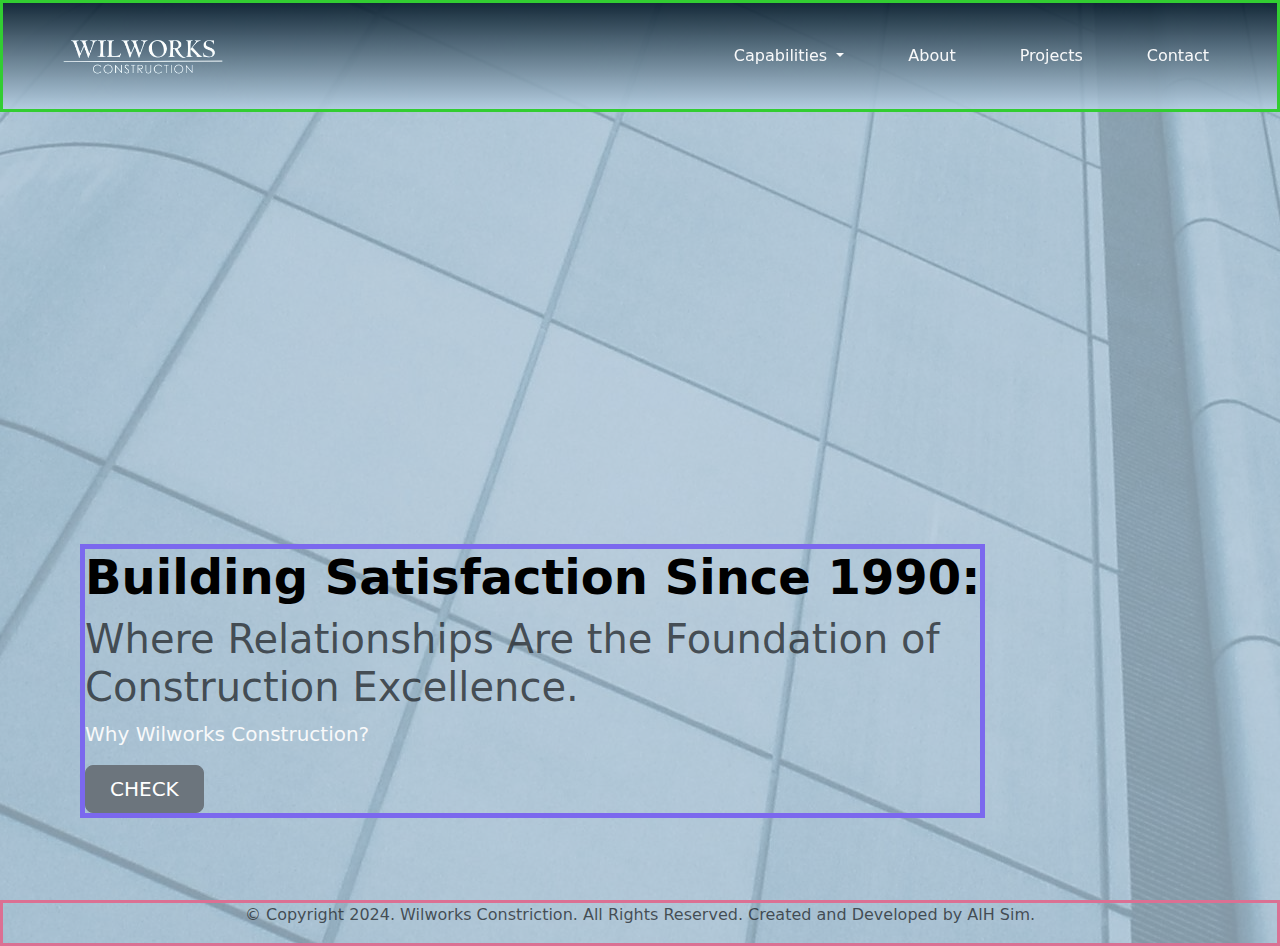
<file: index.html>
<!DOCTYPE html>
<html lang="en">
<head>
    <meta charset="UTF-8">
    <meta name="viewport" content="width=device-width, initial-scale=1.0">
    <title>Wilworks Construction</title>
    <link rel="stylesheet" href="style.css">
    <link href="https://cdn.jsdelivr.net/npm/bootstrap@5.3.3/dist/css/bootstrap.min.css" 
          rel="stylesheet" 
          integrity="sha384-QWTKZyjpPEjISv5WaRU9OFeRpok6YctnYmDr5pNlyT2bRjXh0JMhjY6hW+ALEwIH" 
          crossorigin="anonymous">
    <script src="https://ajax.googleapis.com/ajax/libs/jquery/3.5.1/jquery.min.js"></script>
    <script src="https://cdnjs.cloudflare.com/ajax/libs/popper.js/1.16.0/umd/popper.min.js"></script>
    <script src="https://cdn.jsdelivr.net/npm/bootstrap@5.3.3/dist/js/bootstrap.bundle.min.js" integrity="sha384-YvpcrYf0tY3lHB60NNkmXc5s9fDVZLESaAA55NDzOxhy9GkcIdslK1eN7N6jIeHz" crossorigin="anonymous"></script>

</head>
<body>
    <div class="main">
        <section class="section_heading fixed-top">
            <nav class="navbar navbar-expand-lg">
              <div class="container-fluid">
                <a class="navbar-brand" href="index.html"><img class="logo mx-lg-5" src="./IMG/white_nobg_logo.png" alt="Wilworks Logo"></a>
                <button class="navbar-toggler" type="button" data-bs-toggle="collapse" data-bs-target="#navbarNavDropdown" aria-controls="navbarNavDropdown" aria-expanded="false" aria-label="Toggle navigation" id="navbarTogglerButton">
                  <span class="navbar-toggler-icon"></span>
                </button>
                <button type="button" class="btn-close">
                    <span class="btnn" aria-label="Close" aria-hidden="true"></span>
                </button>
                <div class="conn collapse navbar-collapse justify-content-end" id="navbarNavDropdown">
                  <ul class="navbar-nav column mx-lg-5">
                    <li class="nav-item dropdown mx-lg-5">
                      <a class="nav-link dropdown-toggle text-light" href="capabilities.html" role="button" data-bs-toggle="dropdown" aria-expanded="false">
                        Capabilities
                      </a>
                      <ul class="dropdown-menu">
                        <li><a class="dropdown-item" href="CAPABILITIES/pre_construction.html">Pre-construction</a></li>
                        <li><a class="dropdown-item" href="CAPABILITIES/self_performance_capability.html">Self-performance Capability</a></li>
                        <li><a class="dropdown-item" href="CAPABILITIES/construction_management.html">Construction Management</a></li>
                        <li><a class="dropdown-item" href="CAPABILITIES/general_contracting.html">General Contracting</a></li>
                      </ul>
                    </li>
                    <li class="nav-item">
                      <a class="nav-link text-light" href="about.html">About</a>
                    </li>
                    <li class="nav-item mx-lg-5">
                      <a class="nav-link text-light" aria-current="page" href="projects.html">Projects</a>
                    </li>
                    <li class="nav-item">
                      <a class="nav-link text-light" href="contact.html">Contact</a>
                    </li>
                  </ul>                      
                </div>
              </div>
            </nav>
        </section>

        <section class="section_home position-absolute">
                <div class="info col-lg-12">
                    <main class="info_content">
                      <h1 class="text-body-emphasis display-5 fw-bold">Building Satisfaction Since 1990:</h1>
                      <h5 class="text-body-secondary display-6">Where Relationships Are the Foundation of <br> Construction Excellence.</h5>
                      <p class="fs-5 col-12 text-light lead">Why Wilworks Construction?</p>
                  
                      <div class="">
                        <a href="about.html" class="btn btn-secondary btn-lg px-4 home_button lead">CHECK</a>
                      </div>
                    </main>
                </div>
        </section>
    </div>

    <section class="section_footer">
        <footer class="footer">
            <p class="footer_p text-body-secondary text-center">&copy; Copyright 2024. Wilworks Constriction. All Rights Reserved. Created and Developed by AlH Sim.</p>
        </footer>
    </section>

    <script src="script.js"></script>
</body>
</html>

<!-- Built and Designed by AlH Sim -->
</file>
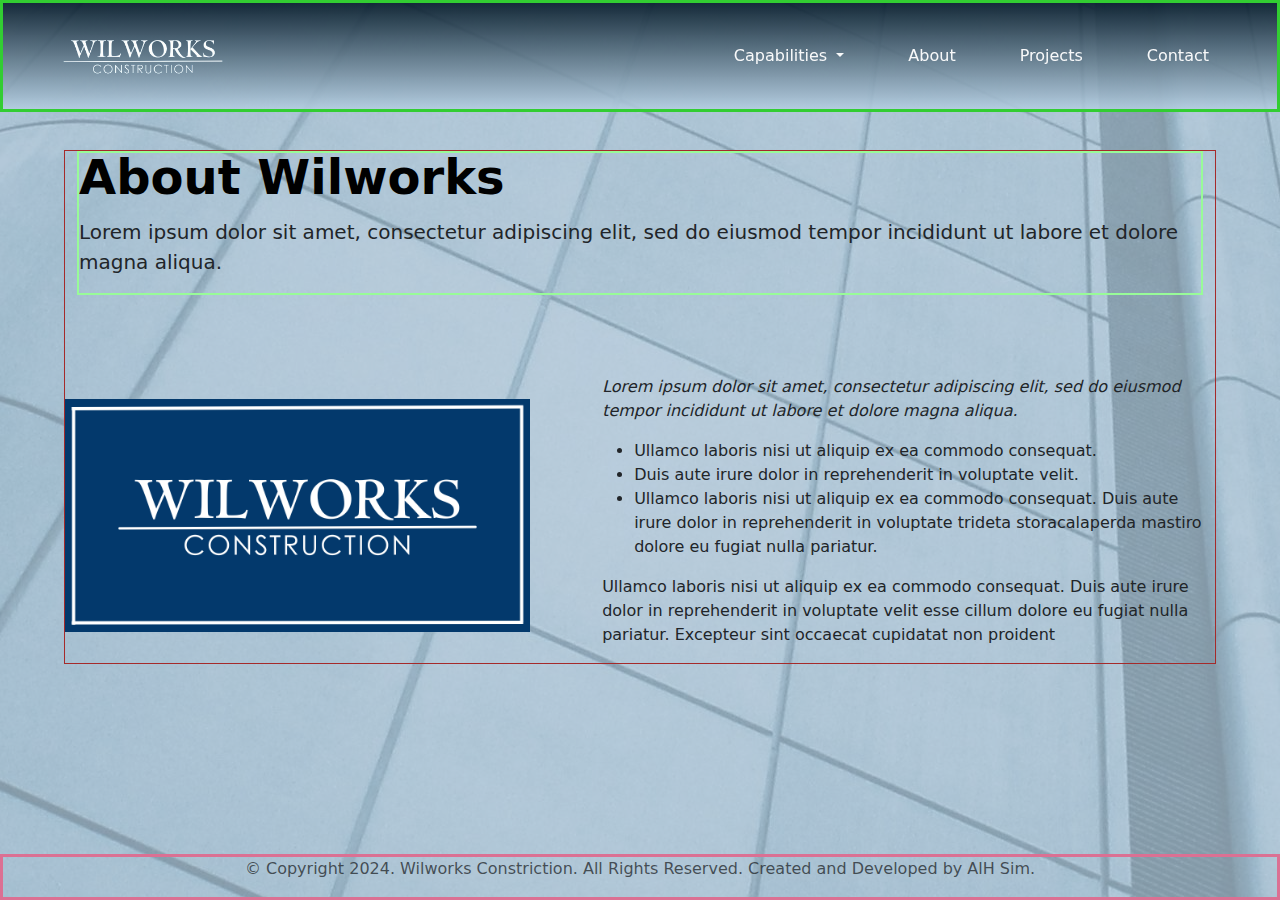
<file: about.html>
<!DOCTYPE html>
<html lang="en">
<head>
    <meta charset="UTF-8">
    <meta name="viewport" content="width=device-width, initial-scale=1.0">
    <title>Wilworks Construction</title>
    <link rel="stylesheet" href="style.css">
    <link href="https://cdn.jsdelivr.net/npm/bootstrap@5.3.3/dist/css/bootstrap.min.css" 
          rel="stylesheet" 
          integrity="sha384-QWTKZyjpPEjISv5WaRU9OFeRpok6YctnYmDr5pNlyT2bRjXh0JMhjY6hW+ALEwIH" 
          crossorigin="anonymous">
    <script src="https://ajax.googleapis.com/ajax/libs/jquery/3.5.1/jquery.min.js"></script>
    <script src="https://cdnjs.cloudflare.com/ajax/libs/popper.js/1.16.0/umd/popper.min.js"></script>
    <script src="https://cdn.jsdelivr.net/npm/bootstrap@5.3.3/dist/js/bootstrap.bundle.min.js" integrity="sha384-YvpcrYf0tY3lHB60NNkmXc5s9fDVZLESaAA55NDzOxhy9GkcIdslK1eN7N6jIeHz" crossorigin="anonymous"></script>

</head>
<body>
    <div class="main home">
      <section class="section_heading fixed-top">
          <nav class="navbar navbar-expand-lg">
            <div class="container-fluid">
              <a class="navbar-brand" href="index.html"><img class="logo mx-lg-5" src="./IMG/white_nobg_logo.png" alt="Wilworks Logo"></a>
              <button class="navbar-toggler" type="button" data-bs-toggle="collapse" data-bs-target="#navbarNavDropdown" aria-controls="navbarNavDropdown" aria-expanded="false" aria-label="Toggle navigation" id="navbarTogglerButton">
                <span class="navbar-toggler-icon"></span>
              </button>
              <button type="button" class="btn-close">
                  <span class="btnn" aria-label="Close" aria-hidden="true"></span>
              </button>
              <div class="conn collapse navbar-collapse justify-content-end" id="navbarNavDropdown">
                <ul class="navbar-nav column mx-lg-5">
                  <li class="nav-item dropdown mx-lg-5">
                    <a class="nav-link dropdown-toggle text-light" href="capabilities.html" role="button" data-bs-toggle="dropdown" aria-expanded="false">
                      Capabilities
                    </a>
                    <ul class="dropdown-menu">
                      <li><a class="dropdown-item" href="CAPABILITIES/pre_construction.html">Pre-construction</a></li>
                      <li><a class="dropdown-item" href="CAPABILITIES/self_performance_capability.html">Self-performance Capability</a></li>
                      <li><a class="dropdown-item" href="CAPABILITIES/construction_management.html">Construction Management</a></li>
                      <li><a class="dropdown-item" href="CAPABILITIES/general_contracting.html">General Contracting</a></li>
                    </ul>
                  </li>
                  <li class="nav-item">
                    <a class="nav-link text-light" href="about.html">About</a>
                  </li>
                  <li class="nav-item mx-lg-5">
                    <a class="nav-link text-light" aria-current="page" href="projects.html">Projects</a>
                  </li>
                  <li class="nav-item">
                    <a class="nav-link text-light" href="contact.html">Contact</a>
                  </li>
                </ul>                      
              </div>
            </div>
          </nav>
      </section>

        <section class="section _about">
            <div class="container-fluid">
                <div class="item item_title ">
                    <h1 class="display-5 fw-bold text-body-emphasis lh-1 mb-3">About Wilworks</h1>
                    <p class="lead">Lorem ipsum dolor sit amet, consectetur adipiscing elit, sed do eiusmod tempor incididunt ut labore et dolore magna aliqua.</p>
                </div>
            </div>

            <div class="row gy-4">
              <div class="col-lg-5 position-relative about-img aos-init aos-animate" data-aos="fade-up" data-aos-delay="150">
                <div class="position-relative mt-4">
                    <img src="IMG/logo.png" class="img-fluid" alt="">
                    <a href="https://www.youtube.com/watch?v=LXb3EKWsInQ" class="glightbox play-btn"></a>
                </div>
              </div>
              <div class="col-lg-7 d-flex align-items-end aos-init aos-animate" data-aos="fade-up" data-aos-delay="300">
                <div class="content ps-0 ps-lg-5">
                  <p class="fst-italic">
                    Lorem ipsum dolor sit amet, consectetur adipiscing elit, sed do eiusmod tempor incididunt ut labore et dolore
                    magna aliqua.
                  </p>
                  <ul>
                    <li><i class="bi bi-check2-all"></i> Ullamco laboris nisi ut aliquip ex ea commodo consequat.</li>
                    <li><i class="bi bi-check2-all"></i> Duis aute irure dolor in reprehenderit in voluptate velit.</li>
                    <li><i class="bi bi-check2-all"></i> Ullamco laboris nisi ut aliquip ex ea commodo consequat. Duis aute irure dolor in reprehenderit in voluptate trideta storacalaperda mastiro dolore eu fugiat nulla pariatur.</li>
                  </ul>
                  <p>
                    Ullamco laboris nisi ut aliquip ex ea commodo consequat. Duis aute irure dolor in reprehenderit in voluptate
                    velit esse cillum dolore eu fugiat nulla pariatur. Excepteur sint occaecat cupidatat non proident
                  </p>
    
                  <!-- <div class="position-relative mt-4">
                    <img src="IMG/logo.png" class="img-fluid" alt="">
                    <a href="https://www.youtube.com/watch?v=LXb3EKWsInQ" class="glightbox play-btn"></a>
                  </div> -->
                </div>
              </div>
            </div>
        </section>

            
    </div>

    <section class="section_footer">
        <footer class="footer">
            <p class="footer_p text-body-secondary text-center">&copy; Copyright 2024. Wilworks Constriction. All Rights Reserved. Created and Developed by AlH Sim.</p>
        </footer>
    </section>
    <script src="script.js"></script>
</body>
</html>

<!-- Built and Designed by AlH Sim -->
</file>
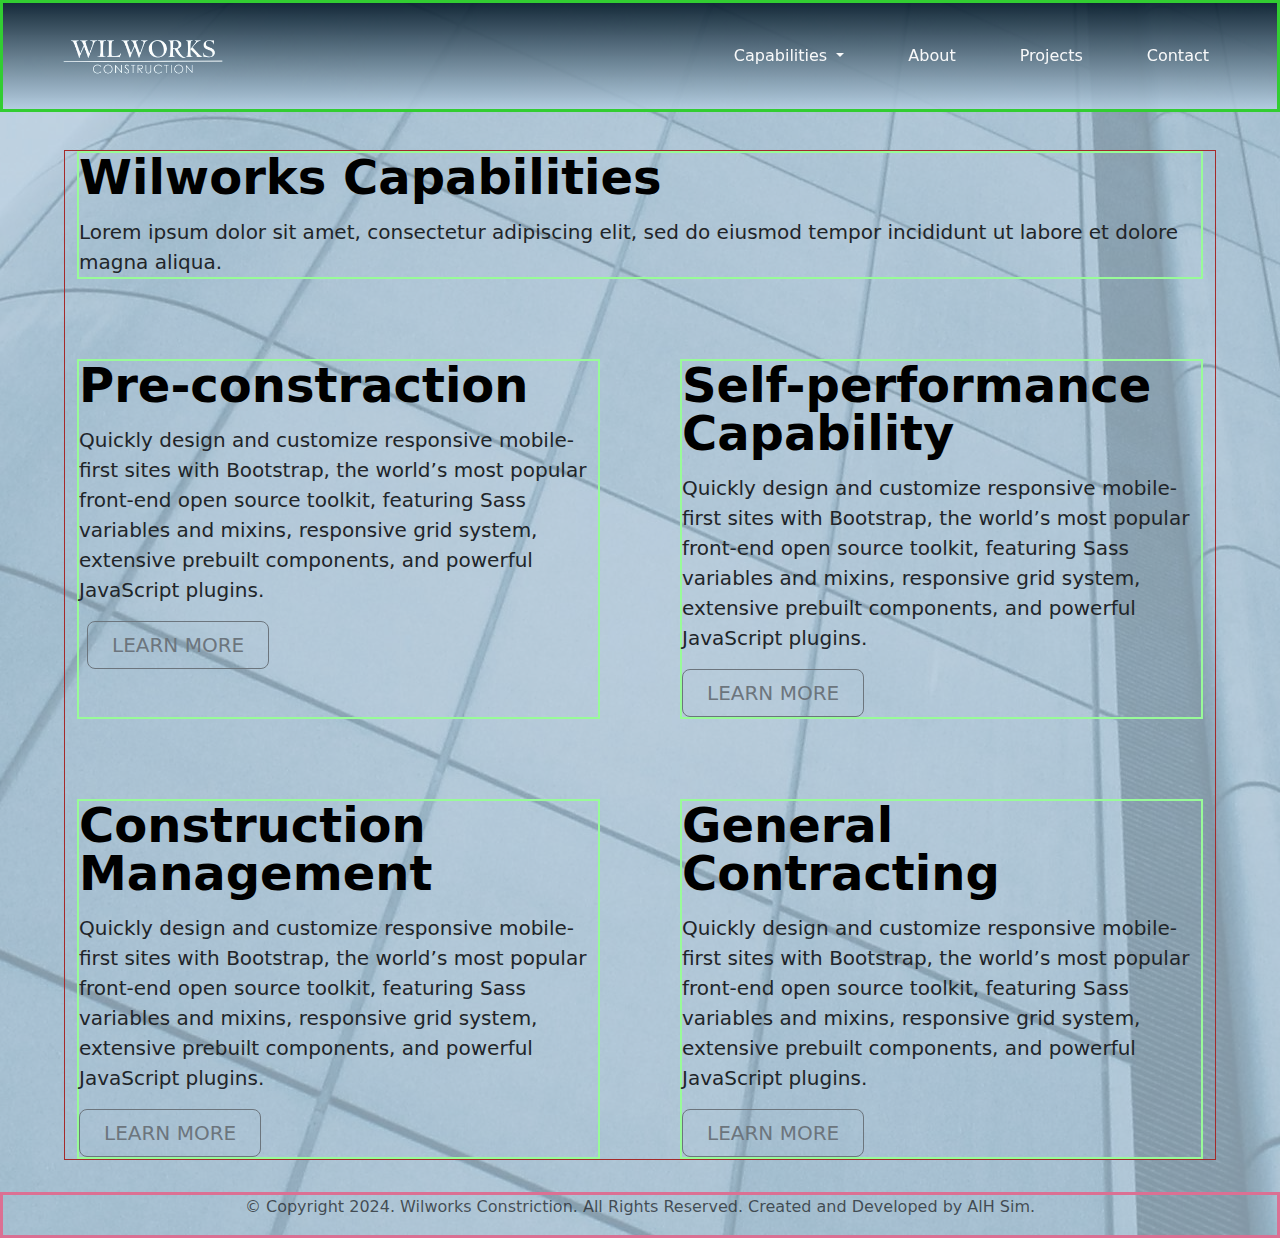
<file: capabilities.html>
<!DOCTYPE html>
<html lang="en">
<head>
    <meta charset="UTF-8">
    <meta name="viewport" content="width=device-width, initial-scale=1.0">
    <title>Wilworks Construction</title>
    <link rel="stylesheet" href="style.css">
    <link href="https://cdn.jsdelivr.net/npm/bootstrap@5.3.3/dist/css/bootstrap.min.css" 
          rel="stylesheet" 
          integrity="sha384-QWTKZyjpPEjISv5WaRU9OFeRpok6YctnYmDr5pNlyT2bRjXh0JMhjY6hW+ALEwIH" 
          crossorigin="anonymous">
    <script src="https://ajax.googleapis.com/ajax/libs/jquery/3.5.1/jquery.min.js"></script>
    <script src="https://cdnjs.cloudflare.com/ajax/libs/popper.js/1.16.0/umd/popper.min.js"></script>
    <script src="https://cdn.jsdelivr.net/npm/bootstrap@5.3.3/dist/js/bootstrap.bundle.min.js" integrity="sha384-YvpcrYf0tY3lHB60NNkmXc5s9fDVZLESaAA55NDzOxhy9GkcIdslK1eN7N6jIeHz" crossorigin="anonymous"></script>

</head>
<body>
    <div class="main home">
      <section class="section_heading fixed-top">
          <nav class="navbar navbar-expand-lg">
            <div class="container-fluid">
              <a class="navbar-brand" href="index.html"><img class="logo mx-lg-5" src="./IMG/white_nobg_logo.png" alt="Wilworks Logo"></a>
              <button class="navbar-toggler" type="button" data-bs-toggle="collapse" data-bs-target="#navbarNavDropdown" aria-controls="navbarNavDropdown" aria-expanded="false" aria-label="Toggle navigation" id="navbarTogglerButton">
                <span class="navbar-toggler-icon"></span>
              </button>
              <button type="button" class="btn-close">
                  <span class="btnn" aria-label="Close" aria-hidden="true"></span>
              </button>
              <div class="conn collapse navbar-collapse justify-content-end" id="navbarNavDropdown">
                <ul class="navbar-nav column mx-lg-5">
                  <li class="nav-item dropdown mx-lg-5">
                    <a class="nav-link dropdown-toggle text-light" href="capabilities.html" role="button" data-bs-toggle="dropdown" aria-expanded="false">
                      Capabilities
                    </a>
                    <ul class="dropdown-menu">
                      <li><a class="dropdown-item" href="CAPABILITIES/pre_construction.html">Pre-construction</a></li>
                      <li><a class="dropdown-item" href="CAPABILITIES/self_performance_capability.html">Self-performance Capability</a></li>
                      <li><a class="dropdown-item" href="CAPABILITIES/construction_management.html">Construction Management</a></li>
                      <li><a class="dropdown-item" href="CAPABILITIES/general_contracting.html">General Contracting</a></li>
                    </ul>
                  </li>
                  <li class="nav-item">
                    <a class="nav-link text-light" href="about.html">About</a>
                  </li>
                  <li class="nav-item mx-lg-5">
                    <a class="nav-link text-light" aria-current="page" href="projects.html">Projects</a>
                  </li>
                  <li class="nav-item">
                    <a class="nav-link text-light" href="contact.html">Contact</a>
                  </li>
                </ul>                      
              </div>
            </div>
          </nav>
      </section>

        <section class="section _capabilities">
          <div class="container-fluid">
            <div class="item item_title ">
                <h1 class="display-5 fw-bold text-body-emphasis lh-1 mb-3">Wilworks Capabilities</h1>
                <p class="lead title_description">Lorem ipsum dolor sit amet, consectetur adipiscing elit, sed do eiusmod tempor incididunt ut labore et dolore magna aliqua.</p>
            </div>
            <div class="grid_container">
                <div class="item capabilities first_capabilities">
                    <h1 class="display-5 fw-bold text-body-emphasis lh-1 mb-3">Pre-constraction</h1>
                    <p class="lead">Quickly design and customize responsive mobile-first sites with Bootstrap, the world’s most popular front-end open source toolkit, featuring Sass variables and mixins, responsive grid system, extensive prebuilt components, and powerful JavaScript plugins.</p>
                    <div class="d-grid gap-2 d-md-flex justify-content-md-start">
                      <a href="./"></a>
                      <button type="button" class="btn btn-outline-secondary btn-lg px-4" onclick="redirectToPage('CAPABILITIES/pre_construction.html')">LEARN MORE</button>
                    </div>
                </div>
                <div class="item capabilities">
                    <h1 class="display-5 fw-bold text-body-emphasis lh-1 mb-3">Self-performance Capability</h1>
                    <p class="lead">Quickly design and customize responsive mobile-first sites with Bootstrap, the world’s most popular front-end open source toolkit, featuring Sass variables and mixins, responsive grid system, extensive prebuilt components, and powerful JavaScript plugins.</p>
                    <div class="d-grid gap-2 d-md-flex justify-content-md-start">
                      <button type="button" class="btn btn-outline-secondary btn-lg px-4" onclick="redirectToPage('CAPABILITIES/self_performance_capability.html')">LEARN MORE</button>
                    </div>
                </div>
                <div class="item capabilities">
                    <h1 class="display-5 fw-bold text-body-emphasis lh-1 mb-3">Construction Management</h1>
                    <p class="lead">Quickly design and customize responsive mobile-first sites with Bootstrap, the world’s most popular front-end open source toolkit, featuring Sass variables and mixins, responsive grid system, extensive prebuilt components, and powerful JavaScript plugins.</p>
                    <div class="d-grid gap-2 d-md-flex justify-content-md-start">
                      <button type="button" class="btn btn-outline-secondary btn-lg px-4" onclick="redirectToPage('CAPABILITIES/construction_management.html')">LEARN MORE</button>
                    </div>
                </div>
                <div class="item capabilities">
                    <h1 class="display-5 fw-bold text-body-emphasis lh-1 mb-3">General Contracting</h1>
                    <p class="lead">Quickly design and customize responsive mobile-first sites with Bootstrap, the world’s most popular front-end open source toolkit, featuring Sass variables and mixins, responsive grid system, extensive prebuilt components, and powerful JavaScript plugins.</p>
                    <div class="d-grid gap-2 d-md-flex justify-content-md-start">
                      <button type="button" class="btn btn-outline-secondary btn-lg px-4" onclick="redirectToPage('CAPABILITIES/general_contracting.html')">LEARN MORE</button>
                    </div>
                </div>
            </div>   
          </div>
        </section>
    </div>

    <section class="section_footer">
        <footer class="footer">
            <p class="footer_p text-body-secondary text-center">&copy; Copyright 2024. Wilworks Constriction. All Rights Reserved. Created and Developed by AlH Sim.</p>
        </footer>
    </section>
    <script src="script.js"></script>
</body>
</html>

<!-- Built and Designed by AlH Sim -->
</file>
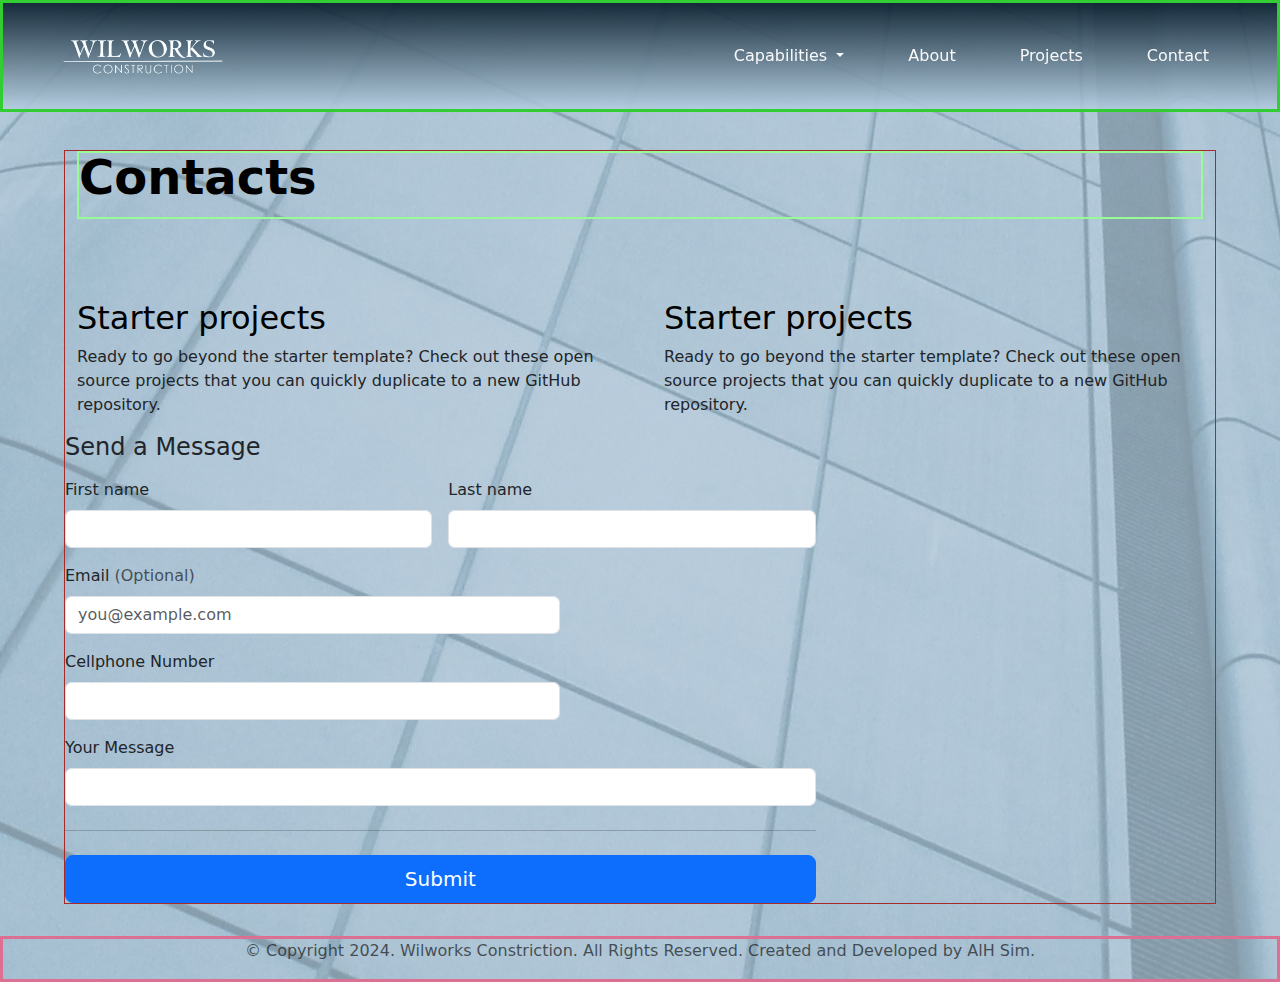
<file: contact.html>
<!DOCTYPE html>
<html lang="en">
<head>
    <meta charset="UTF-8">
    <meta name="viewport" content="width=device-width, initial-scale=1.0">
    <title>Wilworks Construction</title>
    <link rel="stylesheet" href="style.css">
    <link href="https://cdn.jsdelivr.net/npm/bootstrap@5.3.3/dist/css/bootstrap.min.css" 
          rel="stylesheet" 
          integrity="sha384-QWTKZyjpPEjISv5WaRU9OFeRpok6YctnYmDr5pNlyT2bRjXh0JMhjY6hW+ALEwIH" 
          crossorigin="anonymous">
    <script src="https://ajax.googleapis.com/ajax/libs/jquery/3.5.1/jquery.min.js"></script>
    <script src="https://cdnjs.cloudflare.com/ajax/libs/popper.js/1.16.0/umd/popper.min.js"></script>
    <script src="https://cdn.jsdelivr.net/npm/bootstrap@5.3.3/dist/js/bootstrap.bundle.min.js" integrity="sha384-YvpcrYf0tY3lHB60NNkmXc5s9fDVZLESaAA55NDzOxhy9GkcIdslK1eN7N6jIeHz" crossorigin="anonymous"></script>

</head>
<body>
    <div class="main home">
      <section class="section_heading fixed-top">
          <nav class="navbar navbar-expand-lg">
            <div class="container-fluid">
              <a class="navbar-brand" href="index.html"><img class="logo mx-lg-5" src="./IMG/white_nobg_logo.png" alt="Wilworks Logo"></a>
              <button class="navbar-toggler" type="button" data-bs-toggle="collapse" data-bs-target="#navbarNavDropdown" aria-controls="navbarNavDropdown" aria-expanded="false" aria-label="Toggle navigation" id="navbarTogglerButton">
                <span class="navbar-toggler-icon"></span>
              </button>
              <button type="button" class="btn-close">
                  <span class="btnn" aria-label="Close" aria-hidden="true"></span>
              </button>
              <div class="conn collapse navbar-collapse justify-content-end" id="navbarNavDropdown">
                <ul class="navbar-nav column mx-lg-5">
                  <li class="nav-item dropdown mx-lg-5">
                    <a class="nav-link dropdown-toggle text-light" href="capabilities.html" role="button" data-bs-toggle="dropdown" aria-expanded="false">
                      Capabilities
                    </a>
                    <ul class="dropdown-menu">
                      <li><a class="dropdown-item" href="CAPABILITIES/pre_construction.html">Pre-construction</a></li>
                      <li><a class="dropdown-item" href="CAPABILITIES/self_performance_capability.html">Self-performance Capability</a></li>
                      <li><a class="dropdown-item" href="CAPABILITIES/construction_management.html">Construction Management</a></li>
                      <li><a class="dropdown-item" href="CAPABILITIES/general_contracting.html">General Contracting</a></li>
                    </ul>
                  </li>
                  <li class="nav-item">
                    <a class="nav-link text-light" href="about.html">About</a>
                  </li>
                  <li class="nav-item mx-lg-5">
                    <a class="nav-link text-light" aria-current="page" href="projects.html">Projects</a>
                  </li>
                  <li class="nav-item">
                    <a class="nav-link text-light" href="contact.html">Contact</a>
                  </li>
                </ul>                      
              </div>
            </div>
          </nav>
      </section>

        <section class="section _contact">
            <div class="container-fluid">
                <div class="item item_title ">
                    <h1 class="display-5 fw-bold text-body-emphasis lh-1 mb-3">Contacts</h1>
                </div>
                <div class="row g-5">
                    <div class="col-md-6">
                        <h2 class="text-body-emphasis">Starter projects</h2>
                        <p>Ready to go beyond the starter template? Check out these open source projects that you can quickly duplicate to a new GitHub repository.</p>
                    </div>
                    <div class="col-md-6">
                        <h2 class="text-body-emphasis">Starter projects</h2>
                        <p>Ready to go beyond the starter template? Check out these open source projects that you can quickly duplicate to a new GitHub repository.</p>
                    </div>
                </div>
            </div>

            <div>
                <div class="row g-5">
                    <div class="col-md-7 col-lg-8">
                      <h4 class="mb-3">Send a Message</h4>
                      <form class="needs-validation" novalidate="">
                        <div class="row g-3">
                          <div class="col-sm-6">
                            <label for="firstName" class="form-label">First name</label>
                            <input type="text" class="form-control" id="firstName" placeholder="" value="" required="">
                            <div class="invalid-feedback">
                              Valid first name is required.
                            </div>
                          </div>
              
                          <div class="col-sm-6">
                            <label for="lastName" class="form-label">Last name</label>
                            <input type="text" class="form-control" id="lastName" placeholder="" value="" required="">
                            <div class="invalid-feedback">
                              Valid last name is required.
                            </div>
                          </div>
              
                          <div class="col-lg-8">
                            <label for="email" class="form-label">Email <span class="text-body-secondary">(Optional)</span></label>
                            <input type="email" class="form-control" id="email" placeholder="you@example.com">
                            <div class="invalid-feedback">
                              Please enter a valid email address for shipping updates.
                            </div>
                          </div>
              
                          <div class="col-lg-8">
                            <label for="cp-number" class="form-label">Cellphone Number</label>
                            <input type="number" class="form-control" id="cp-number" placeholder="" required="">
                            <div class="invalid-feedback">
                              Cellphone Number required
                            </div>
                          </div>
              
                          <div class="col-12">
                            <label for="message" class="form-label">Your Message</label>
                            <input type="text" class="form-control" id="message" placeholder="" required="">
                            <div class="invalid-feedback">
                              Write Something
                            </div>
                          </div>
                        </div>
              
                        <hr class="my-4">
              
                        <button class="w-100 btn btn-primary btn-lg" type="submit">Submit</button>
                      </form>
                    </div>
                </div>
            </div>
        </section>
    </div>

    <section class="section_footer">
        <footer class="footer">
            <p class="footer_p text-body-secondary text-center">&copy; Copyright 2024. Wilworks Constriction. All Rights Reserved. Created and Developed by AlH Sim.</p>
        </footer>
    </section>
    <script src="script.js"></script>
</body>
</html>

<!-- Built and Designed by AlH Sim -->
</file>
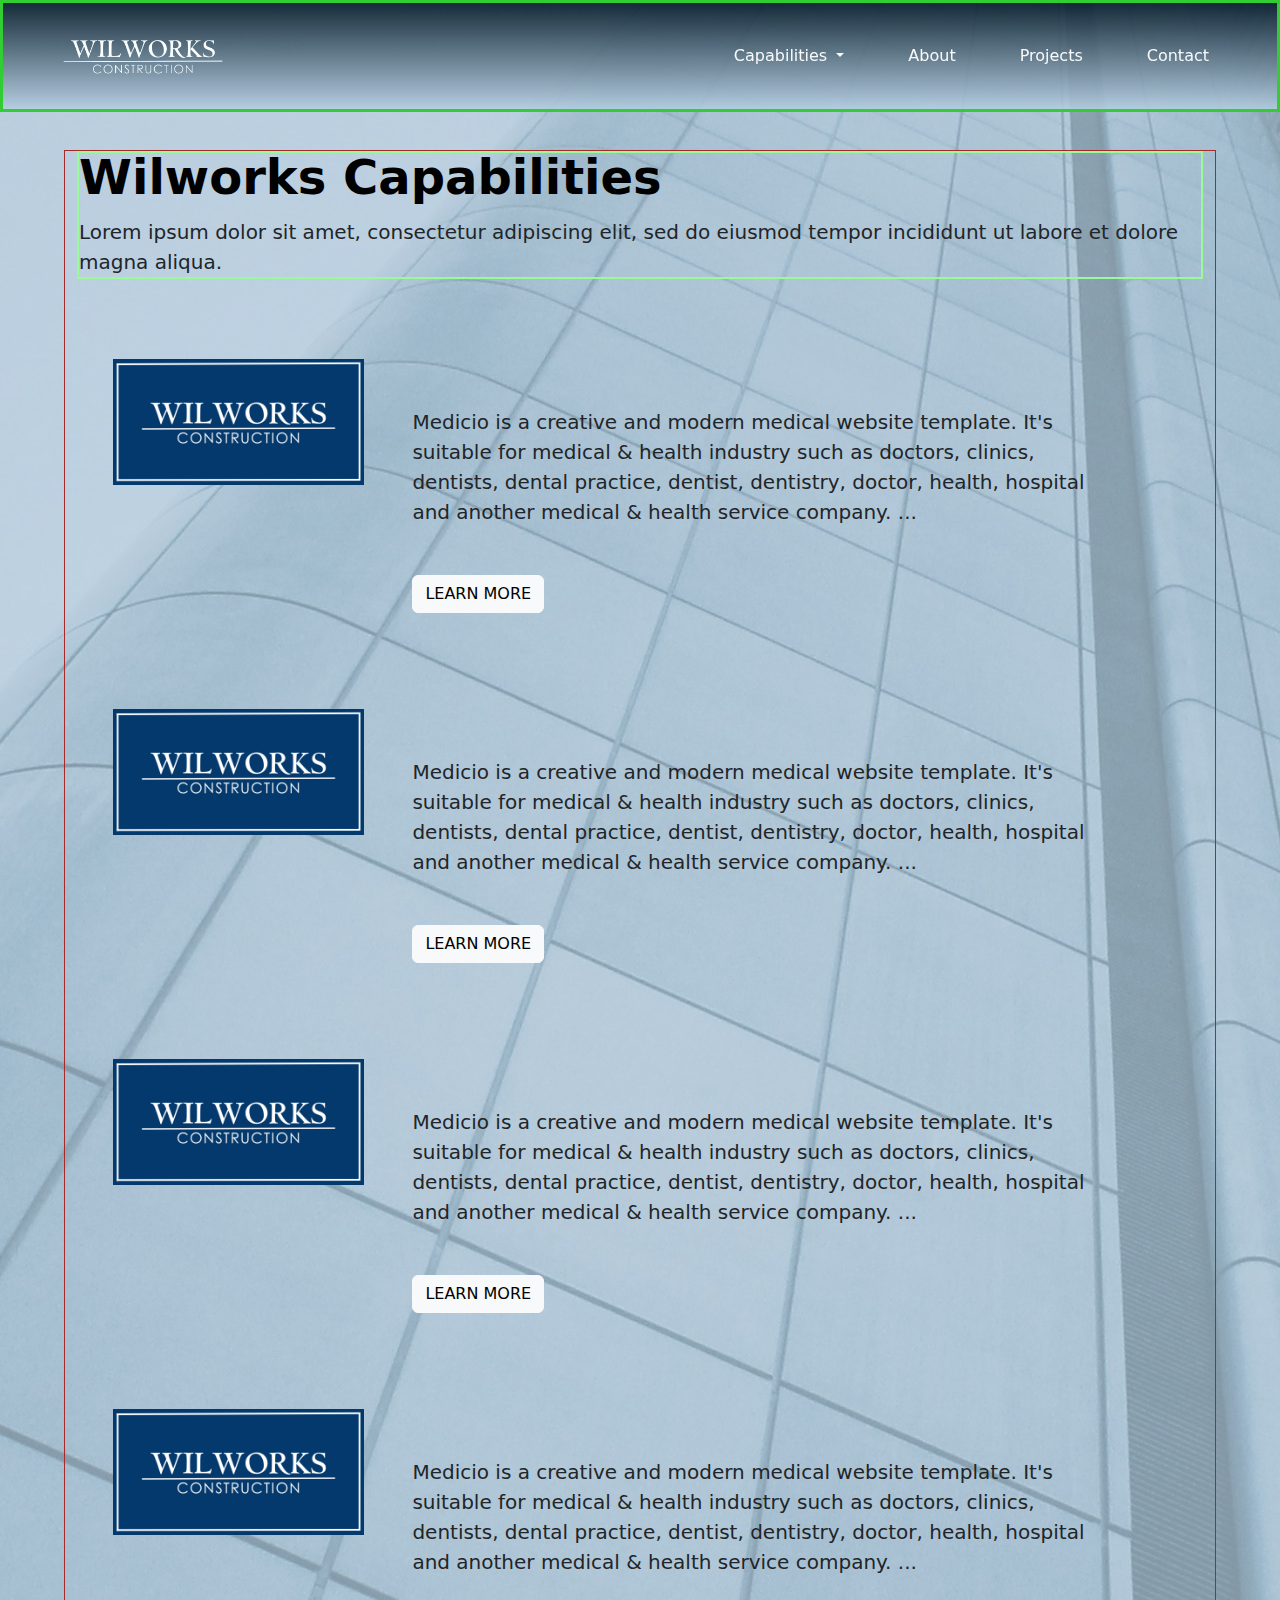
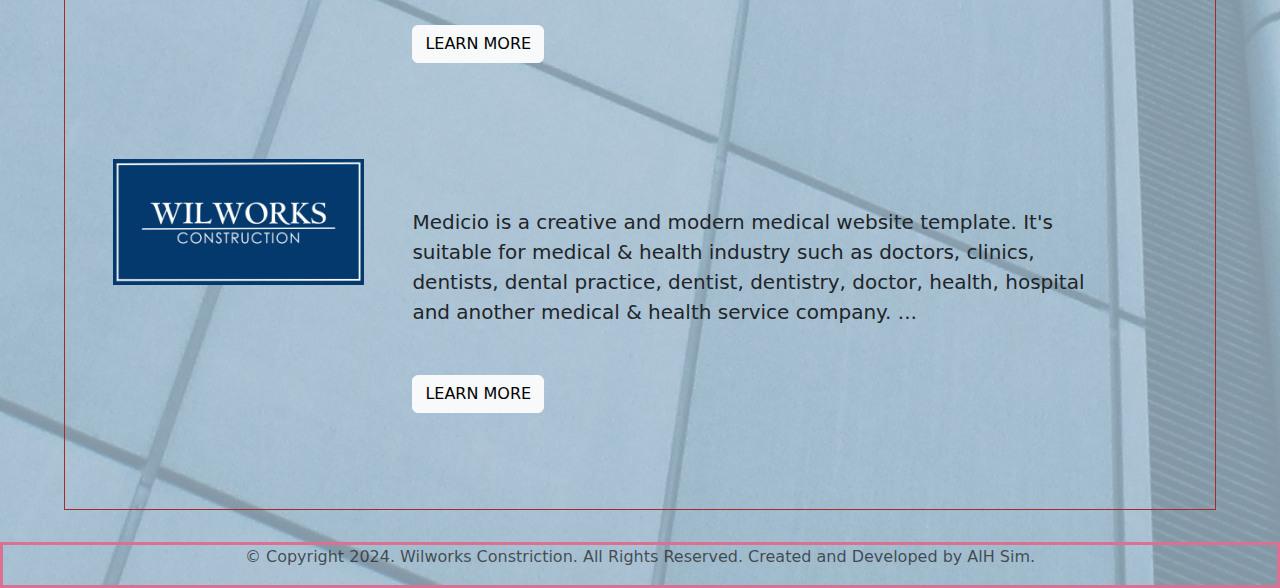
<file: projects.html>
<!DOCTYPE html>
<html lang="en">
<head>
    <meta charset="UTF-8">
    <meta name="viewport" content="width=device-width, initial-scale=1.0">
    <title>Wilworks Construction</title>
    <link rel="stylesheet" href="style.css">
    <link href="https://cdn.jsdelivr.net/npm/bootstrap@5.3.3/dist/css/bootstrap.min.css" 
          rel="stylesheet" 
          integrity="sha384-QWTKZyjpPEjISv5WaRU9OFeRpok6YctnYmDr5pNlyT2bRjXh0JMhjY6hW+ALEwIH" 
          crossorigin="anonymous">
    <script src="https://ajax.googleapis.com/ajax/libs/jquery/3.5.1/jquery.min.js"></script>
    <script src="https://cdnjs.cloudflare.com/ajax/libs/popper.js/1.16.0/umd/popper.min.js"></script>
    <script src="https://cdn.jsdelivr.net/npm/bootstrap@5.3.3/dist/js/bootstrap.bundle.min.js" integrity="sha384-YvpcrYf0tY3lHB60NNkmXc5s9fDVZLESaAA55NDzOxhy9GkcIdslK1eN7N6jIeHz" crossorigin="anonymous"></script>

</head>
<body>
    <div class="main home">
      <section class="section_heading fixed-top">
          <nav class="navbar navbar-expand-lg">
            <div class="container-fluid">
              <a class="navbar-brand" href="index.html"><img class="logo mx-lg-5" src="./IMG/white_nobg_logo.png" alt="Wilworks Logo"></a>
              <button class="navbar-toggler" type="button" data-bs-toggle="collapse" data-bs-target="#navbarNavDropdown" aria-controls="navbarNavDropdown" aria-expanded="false" aria-label="Toggle navigation" id="navbarTogglerButton">
                <span class="navbar-toggler-icon"></span>
              </button>
              <button type="button" class="btn-close">
                  <span class="btnn" aria-label="Close" aria-hidden="true"></span>
              </button>
              <div class="conn collapse navbar-collapse justify-content-end" id="navbarNavDropdown">
                <ul class="navbar-nav column mx-lg-5">
                  <li class="nav-item dropdown mx-lg-5">
                    <a class="nav-link dropdown-toggle text-light" href="capabilities.html" role="button" data-bs-toggle="dropdown" aria-expanded="false">
                      Capabilities
                    </a>
                    <ul class="dropdown-menu">
                      <li><a class="dropdown-item" href="CAPABILITIES/pre_construction.html">Pre-construction</a></li>
                      <li><a class="dropdown-item" href="CAPABILITIES/self_performance_capability.html">Self-performance Capability</a></li>
                      <li><a class="dropdown-item" href="CAPABILITIES/construction_management.html">Construction Management</a></li>
                      <li><a class="dropdown-item" href="CAPABILITIES/general_contracting.html">General Contracting</a></li>
                    </ul>
                  </li>
                  <li class="nav-item">
                    <a class="nav-link text-light" href="about.html">About</a>
                  </li>
                  <li class="nav-item mx-lg-5">
                    <a class="nav-link text-light" aria-current="page" href="projects.html">Projects</a>
                  </li>
                  <li class="nav-item">
                    <a class="nav-link text-light" href="contact.html">Contact</a>
                  </li>
                </ul>                      
              </div>
            </div>
          </nav>
      </section>

        <section class="section _projects">
          <div class="container-fluid">
            <div class="item item_title ">
                <h1 class="display-5 fw-bold text-body-emphasis lh-1 mb-3">Wilworks Capabilities</h1>
                <p class="lead title_description">Lorem ipsum dolor sit amet, consectetur adipiscing elit, sed do eiusmod tempor incididunt ut labore et dolore magna aliqua.</p>
            </div>
          </div>
          <div class="template-card d-xl-flex mx-5 my-5">
              <picture class="flex-shrink-1">
                <img src="./IMG/logo.png" loading="lazy" class="img-fluid" alt="Medicio - Free Medical Template" width="800" height="600">
              </picture>

              <div class="details">
                <p class="lead mx-lg-5 my-sm-5">Medicio is a creative and modern medical website template.  It's suitable for medical &amp; health industry such as doctors, clinics, dentists, dental practice, dentist, dentistry, doctor, health, hospital and another medical &amp; health service company. ...</p>
                <div class="learn_proj mx-lg-5 my-sm-5">
                  <a href="WIL_PROJECTS/proj_sample.html" rel="nofollow" class="demo btn btn-light" target="_blank"><span title="Live Demo">LEARN MORE</span></a>
                </div>
              </div>
          </div>
          <div class="template-card d-xl-flex mx-5 my-5">
              <picture class="flex-shrink-1">
                <img src="./IMG/logo.png" loading="lazy" class="img-fluid" alt="Medicio - Free Medical Template" width="800" height="600">
              </picture>

              <div class="details">
                <p class="lead mx-lg-5 my-sm-5">Medicio is a creative and modern medical website template.  It's suitable for medical &amp; health industry such as doctors, clinics, dentists, dental practice, dentist, dentistry, doctor, health, hospital and another medical &amp; health service company. ...</p>
                <div class="learn_proj mx-lg-5 my-sm-5">
                  <a href="WIL_PROJECTS/proj_sample.html" rel="nofollow" class="demo btn btn-light" target="_blank"><span title="Live Demo">LEARN MORE</span></a>
                </div>
              </div>
          </div>
          <div class="template-card d-xl-flex mx-5 my-5">
              <picture class="flex-shrink-1">
                <img src="./IMG/logo.png" loading="lazy" class="img-fluid" alt="Medicio - Free Medical Template" width="800" height="600">
              </picture>

              <div class="details">
                <p class="lead mx-lg-5 my-sm-5">Medicio is a creative and modern medical website template.  It's suitable for medical &amp; health industry such as doctors, clinics, dentists, dental practice, dentist, dentistry, doctor, health, hospital and another medical &amp; health service company. ...</p>
                <div class="learn_proj mx-lg-5 my-sm-5">
                  <a href="WIL_PROJECTS/proj_sample.html" rel="nofollow" class="demo btn btn-light" target="_blank"><span title="Live Demo">LEARN MORE</span></a>
                </div>
              </div>
          </div>
          <div class="template-card d-xl-flex mx-5 my-5">
              <picture class="flex-shrink-1">
                <img src="./IMG/logo.png" loading="lazy" class="img-fluid" alt="Medicio - Free Medical Template" width="800" height="600">
              </picture>

              <div class="details">
                <p class="lead mx-lg-5 my-sm-5">Medicio is a creative and modern medical website template.  It's suitable for medical &amp; health industry such as doctors, clinics, dentists, dental practice, dentist, dentistry, doctor, health, hospital and another medical &amp; health service company. ...</p>
                <div class="learn_proj mx-lg-5 my-sm-5">
                  <a href="WIL_PROJECTS/proj_sample.html" rel="nofollow" class="demo btn btn-light" target="_blank"><span title="Live Demo">LEARN MORE</span></a>
                </div>
              </div>
          </div>
          <div class="template-card d-xl-flex mx-5 my-5">
              <picture class="flex-shrink-1">
                <img src="./IMG/logo.png" loading="lazy" class="img-fluid" alt="Medicio - Free Medical Template" width="800" height="600">
              </picture>

              <div class="details">
                <p class="lead mx-lg-5 my-sm-5">Medicio is a creative and modern medical website template.  It's suitable for medical &amp; health industry such as doctors, clinics, dentists, dental practice, dentist, dentistry, doctor, health, hospital and another medical &amp; health service company. ...</p>
                <div class="learn_proj mx-lg-5 my-sm-5">
                  <a href="WIL_PROJECTS/proj_sample.html" rel="nofollow" class="demo btn btn-light" target="_blank"><span title="Live Demo">LEARN MORE</span></a>
                </div>
              </div>
          </div>
        </section>
    </div>

    <section class="section_footer">
        <footer class="footer">
            <p class="footer_p text-body-secondary text-center">&copy; Copyright 2024. Wilworks Constriction. All Rights Reserved. Created and Developed by AlH Sim.</p>
        </footer>
    </section>
    <script src="script.js"></script>
</body>
</html>

<!-- Built and Designed by AlH Sim -->
</file>
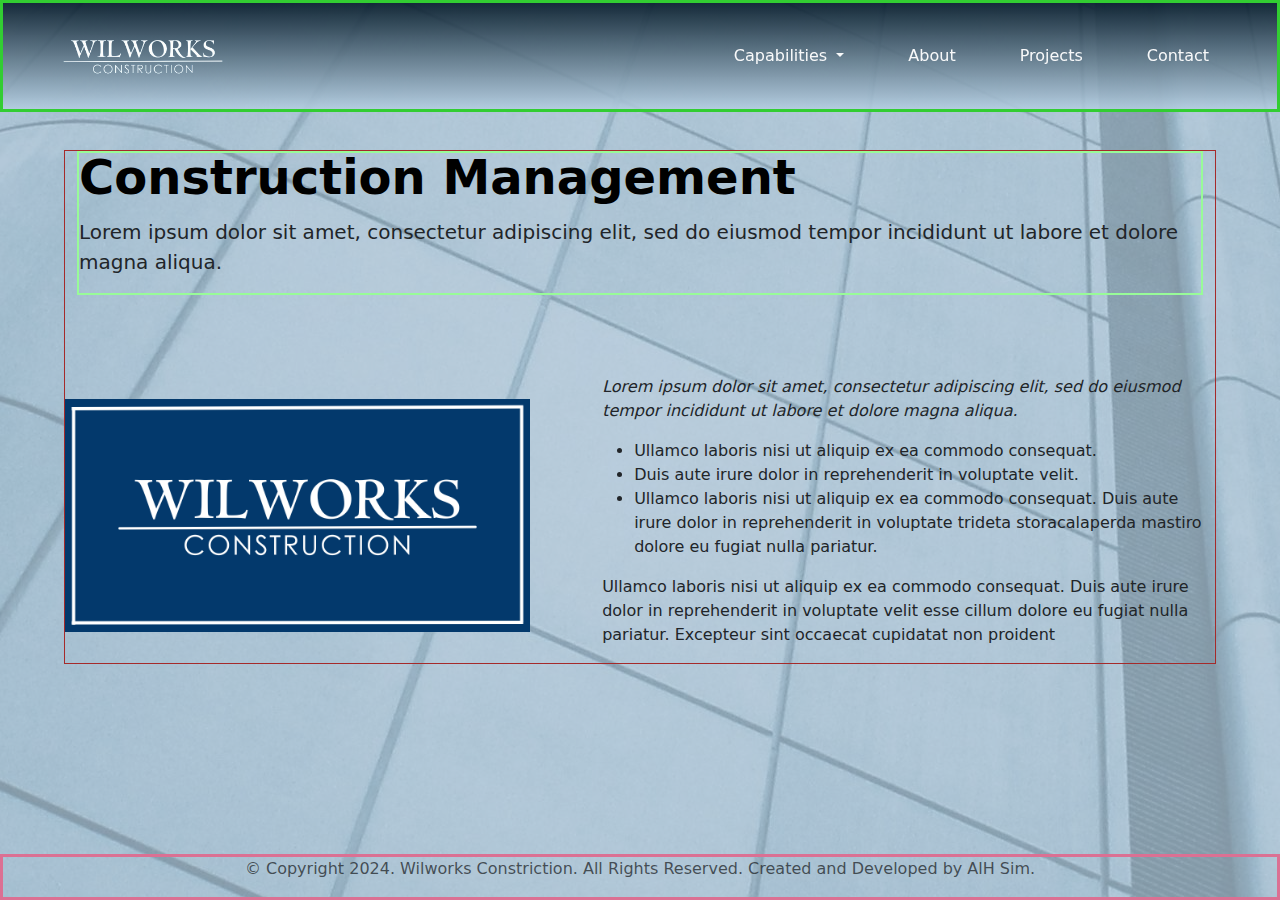
<file: CAPABILITIES/construction_management.html>
<!DOCTYPE html>
<html lang="en">
<head>
    <meta charset="UTF-8">
    <meta name="viewport" content="width=device-width, initial-scale=1.0">
    <title>Wilworks Construction</title>
    <link rel="stylesheet" href="../style.css">
    <link href="https://cdn.jsdelivr.net/npm/bootstrap@5.3.3/dist/css/bootstrap.min.css" 
          rel="stylesheet" 
          integrity="sha384-QWTKZyjpPEjISv5WaRU9OFeRpok6YctnYmDr5pNlyT2bRjXh0JMhjY6hW+ALEwIH" 
          crossorigin="anonymous">
    <script src="https://ajax.googleapis.com/ajax/libs/jquery/3.5.1/jquery.min.js"></script>
    <script src="https://cdnjs.cloudflare.com/ajax/libs/popper.js/1.16.0/umd/popper.min.js"></script>
    <script src="https://cdn.jsdelivr.net/npm/bootstrap@5.3.3/dist/js/bootstrap.bundle.min.js" integrity="sha384-YvpcrYf0tY3lHB60NNkmXc5s9fDVZLESaAA55NDzOxhy9GkcIdslK1eN7N6jIeHz" crossorigin="anonymous"></script>

</head>
<body>
    <div class="main home">
      <section class="section_heading fixed-top">
          <nav class="navbar navbar-expand-lg">
            <div class="container-fluid">
              <a class="navbar-brand" href="../index.html"><img class="logo mx-lg-5" src="../IMG/white_nobg_logo.png" alt="Wilworks Logo"></a>
              <button class="navbar-toggler" type="button" data-bs-toggle="collapse" data-bs-target="#navbarNavDropdown" aria-controls="navbarNavDropdown" aria-expanded="false" aria-label="Toggle navigation" id="navbarTogglerButton">
                <span class="navbar-toggler-icon"></span>
              </button>
              <button type="button" class="btn-close">
                  <span class="btnn" aria-label="Close" aria-hidden="true"></span>
              </button>
              <div class="conn collapse navbar-collapse justify-content-end" id="navbarNavDropdown">
                <ul class="navbar-nav column mx-lg-5">
                  <li class="nav-item dropdown mx-lg-5">
                    <a class="nav-link dropdown-toggle text-light" href="../capabilities.html" role="button" data-bs-toggle="dropdown" aria-expanded="false">
                      Capabilities
                    </a>
                    <ul class="dropdown-menu">
                      <li><a class="dropdown-item" href="./pre_construction.html">Pre-construction</a></li>
                      <li><a class="dropdown-item" href="./self_performance_capability.html">Self-performance Capability</a></li>
                      <li><a class="dropdown-item" href="./construction_management.html">Construction Management</a></li>
                      <li><a class="dropdown-item" href="./general_contracting.html">General Contracting</a></li>
                    </ul>
                  </li>
                  <li class="nav-item">
                    <a class="nav-link text-light" href="../about.html">About</a>
                  </li>
                  <li class="nav-item mx-lg-5">
                    <a class="nav-link text-light" aria-current="page" href="../projects.html">Projects</a>
                  </li>
                  <li class="nav-item">
                    <a class="nav-link text-light" href="../contact.html">Contact</a>
                  </li>
                </ul>                      
              </div>
            </div>
          </nav>
      </section>

        <section class="section _about">
            <div class="container-fluid">
                <div class="item item_title ">
                    <h1 class="display-5 fw-bold text-body-emphasis lh-1 mb-3">Construction Management</h1>
                    <p class="lead">Lorem ipsum dolor sit amet, consectetur adipiscing elit, sed do eiusmod tempor incididunt ut labore et dolore magna aliqua.</p>
                </div>
            </div>

            <div class="row gy-4">
              <div class="col-lg-5 position-relative about-img aos-init aos-animate" data-aos="fade-up" data-aos-delay="150">
                <div class="position-relative mt-4">
                    <img src="../IMG/logo.png" class="img-fluid" alt="">
                    <a href="https://www.youtube.com/watch?v=LXb3EKWsInQ" class="glightbox play-btn"></a>
                </div>
              </div>
              <div class="col-lg-7 d-flex align-items-end aos-init aos-animate" data-aos="fade-up" data-aos-delay="300">
                <div class="content ps-0 ps-lg-5">
                  <p class="fst-italic">
                    Lorem ipsum dolor sit amet, consectetur adipiscing elit, sed do eiusmod tempor incididunt ut labore et dolore
                    magna aliqua.
                  </p>
                  <ul>
                    <li><i class="bi bi-check2-all"></i> Ullamco laboris nisi ut aliquip ex ea commodo consequat.</li>
                    <li><i class="bi bi-check2-all"></i> Duis aute irure dolor in reprehenderit in voluptate velit.</li>
                    <li><i class="bi bi-check2-all"></i> Ullamco laboris nisi ut aliquip ex ea commodo consequat. Duis aute irure dolor in reprehenderit in voluptate trideta storacalaperda mastiro dolore eu fugiat nulla pariatur.</li>
                  </ul>
                  <p>
                    Ullamco laboris nisi ut aliquip ex ea commodo consequat. Duis aute irure dolor in reprehenderit in voluptate
                    velit esse cillum dolore eu fugiat nulla pariatur. Excepteur sint occaecat cupidatat non proident
                  </p>
    
                  <!-- <div class="position-relative mt-4">
                    <img src="/WILWORKS CONSTRUCTION/IMG/logo.png" class="img-fluid" alt="">
                    <a href="https://www.youtube.com/watch?v=LXb3EKWsInQ" class="glightbox play-btn"></a>
                  </div> -->
                </div>
              </div>
            </div>
        </section>

            
    </div>

    <section class="section_footer">
        <footer class="footer">
            <p class="footer_p text-body-secondary text-center">&copy; Copyright 2024. Wilworks Constriction. All Rights Reserved. Created and Developed by AlH Sim.</p>
        </footer>
    </section>
    <script src="../script.js"></script>
</body>
</html>

<!-- Built and Designed by AlH Sim -->
</file>
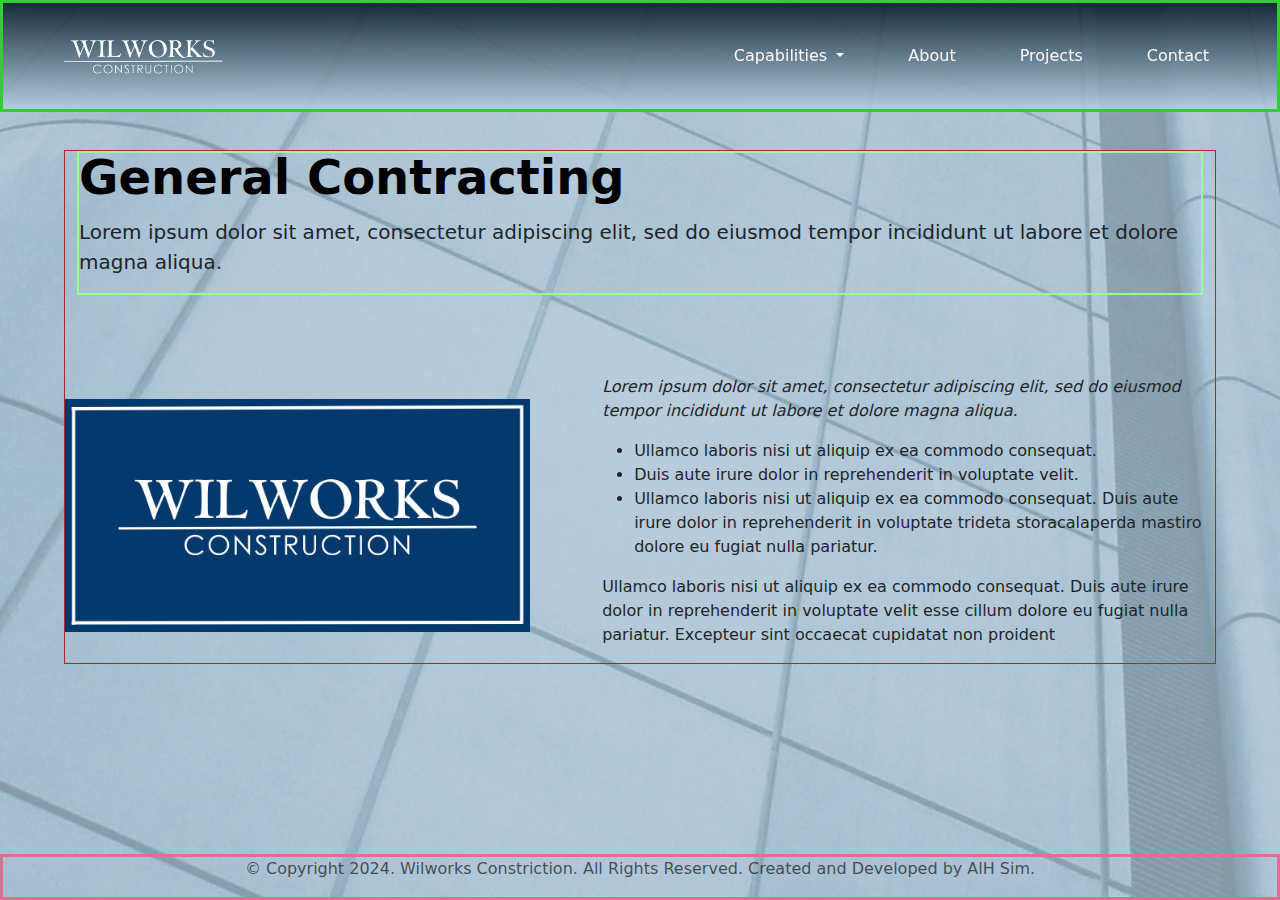
<file: CAPABILITIES/general_contracting.html>
<!DOCTYPE html>
<html lang="en">
<head>
    <meta charset="UTF-8">
    <meta name="viewport" content="width=device-width, initial-scale=1.0">
    <title>Wilworks Construction</title>
    <link rel="stylesheet" href="../style.css">
    <link href="https://cdn.jsdelivr.net/npm/bootstrap@5.3.3/dist/css/bootstrap.min.css" 
          rel="stylesheet" 
          integrity="sha384-QWTKZyjpPEjISv5WaRU9OFeRpok6YctnYmDr5pNlyT2bRjXh0JMhjY6hW+ALEwIH" 
          crossorigin="anonymous">
    <script src="https://ajax.googleapis.com/ajax/libs/jquery/3.5.1/jquery.min.js"></script>
    <script src="https://cdnjs.cloudflare.com/ajax/libs/popper.js/1.16.0/umd/popper.min.js"></script>
    <script src="https://cdn.jsdelivr.net/npm/bootstrap@5.3.3/dist/js/bootstrap.bundle.min.js" integrity="sha384-YvpcrYf0tY3lHB60NNkmXc5s9fDVZLESaAA55NDzOxhy9GkcIdslK1eN7N6jIeHz" crossorigin="anonymous"></script>

</head>
<body>
    <div class="main home">
      <section class="section_heading fixed-top">
          <nav class="navbar navbar-expand-lg">
            <div class="container-fluid">
              <a class="navbar-brand" href="../index.html"><img class="logo mx-lg-5" src="../IMG/white_nobg_logo.png" alt="Wilworks Logo"></a>
              <button class="navbar-toggler" type="button" data-bs-toggle="collapse" data-bs-target="#navbarNavDropdown" aria-controls="navbarNavDropdown" aria-expanded="false" aria-label="Toggle navigation" id="navbarTogglerButton">
                <span class="navbar-toggler-icon"></span>
              </button>
              <button type="button" class="btn-close">
                  <span class="btnn" aria-label="Close" aria-hidden="true"></span>
              </button>
              <div class="conn collapse navbar-collapse justify-content-end" id="navbarNavDropdown">
                <ul class="navbar-nav column mx-lg-5">
                  <li class="nav-item dropdown mx-lg-5">
                    <a class="nav-link dropdown-toggle text-light" href="../capabilities.html" role="button" data-bs-toggle="dropdown" aria-expanded="false">
                      Capabilities
                    </a>
                    <ul class="dropdown-menu">
                      <li><a class="dropdown-item" href="./pre_construction.html">Pre-construction</a></li>
                      <li><a class="dropdown-item" href="./self_performance_capability.html">Self-performance Capability</a></li>
                      <li><a class="dropdown-item" href="./construction_management.html">Construction Management</a></li>
                      <li><a class="dropdown-item" href="./general_contracting.html">General Contracting</a></li>
                    </ul>
                  </li>
                  <li class="nav-item">
                    <a class="nav-link text-light" href="../about.html">About</a>
                  </li>
                  <li class="nav-item mx-lg-5">
                    <a class="nav-link text-light" aria-current="page" href="../projects.html">Projects</a>
                  </li>
                  <li class="nav-item">
                    <a class="nav-link text-light" href="../contact.html">Contact</a>
                  </li>
                </ul>                      
              </div>
            </div>
          </nav>
      </section>

        <section class="section _about">
            <div class="container-fluid">
                <div class="item item_title ">
                    <h1 class="display-5 fw-bold text-body-emphasis lh-1 mb-3">General Contracting</h1>
                    <p class="lead">Lorem ipsum dolor sit amet, consectetur adipiscing elit, sed do eiusmod tempor incididunt ut labore et dolore magna aliqua.</p>
                </div>
            </div>

            <div class="row gy-4">
              <div class="col-lg-5 position-relative about-img aos-init aos-animate" data-aos="fade-up" data-aos-delay="150">
                <div class="position-relative mt-4">
                    <img src="../IMG/logo.png" class="img-fluid" alt="">
                    <a href="https://www.youtube.com/watch?v=LXb3EKWsInQ" class="glightbox play-btn"></a>
                </div>
              </div>
              <div class="col-lg-7 d-flex align-items-end aos-init aos-animate" data-aos="fade-up" data-aos-delay="300">
                <div class="content ps-0 ps-lg-5">
                  <p class="fst-italic">
                    Lorem ipsum dolor sit amet, consectetur adipiscing elit, sed do eiusmod tempor incididunt ut labore et dolore
                    magna aliqua.
                  </p>
                  <ul>
                    <li><i class="bi bi-check2-all"></i> Ullamco laboris nisi ut aliquip ex ea commodo consequat.</li>
                    <li><i class="bi bi-check2-all"></i> Duis aute irure dolor in reprehenderit in voluptate velit.</li>
                    <li><i class="bi bi-check2-all"></i> Ullamco laboris nisi ut aliquip ex ea commodo consequat. Duis aute irure dolor in reprehenderit in voluptate trideta storacalaperda mastiro dolore eu fugiat nulla pariatur.</li>
                  </ul>
                  <p>
                    Ullamco laboris nisi ut aliquip ex ea commodo consequat. Duis aute irure dolor in reprehenderit in voluptate
                    velit esse cillum dolore eu fugiat nulla pariatur. Excepteur sint occaecat cupidatat non proident
                  </p>
    
                  <!-- <div class="position-relative mt-4">
                    <img src="/WILWORKS CONSTRUCTION/IMG/logo.png" class="img-fluid" alt="">
                    <a href="https://www.youtube.com/watch?v=LXb3EKWsInQ" class="glightbox play-btn"></a>
                  </div> -->
                </div>
              </div>
            </div>
        </section>

            
    </div>

    <section class="section_footer">
        <footer class="footer">
            <p class="footer_p text-body-secondary text-center">&copy; Copyright 2024. Wilworks Constriction. All Rights Reserved. Created and Developed by AlH Sim.</p>
        </footer>
    </section>
    <script src="../script.js"></script>
</body>
</html>

<!-- Built and Designed by AlH Sim -->
</file>
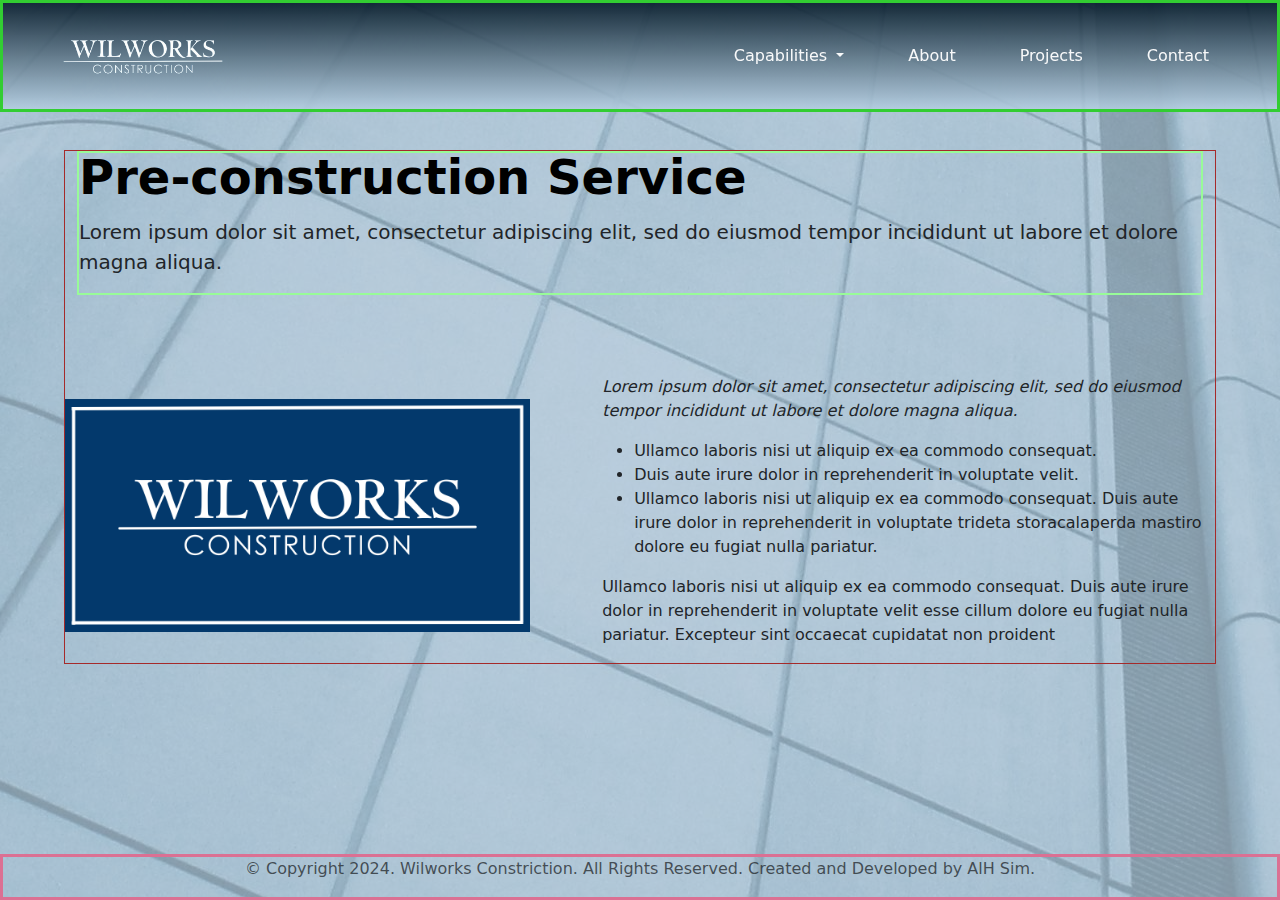
<file: CAPABILITIES/pre_construction.html>
<!DOCTYPE html>
<html lang="en">
<head>
    <meta charset="UTF-8">
    <meta name="viewport" content="width=device-width, initial-scale=1.0">
    <title>Wilworks Construction</title>
    <link rel="stylesheet" href="../style.css">
    <link href="https://cdn.jsdelivr.net/npm/bootstrap@5.3.3/dist/css/bootstrap.min.css" 
          rel="stylesheet" 
          integrity="sha384-QWTKZyjpPEjISv5WaRU9OFeRpok6YctnYmDr5pNlyT2bRjXh0JMhjY6hW+ALEwIH" 
          crossorigin="anonymous">
    <script src="https://ajax.googleapis.com/ajax/libs/jquery/3.5.1/jquery.min.js"></script>
    <script src="https://cdnjs.cloudflare.com/ajax/libs/popper.js/1.16.0/umd/popper.min.js"></script>
    <script src="https://cdn.jsdelivr.net/npm/bootstrap@5.3.3/dist/js/bootstrap.bundle.min.js" integrity="sha384-YvpcrYf0tY3lHB60NNkmXc5s9fDVZLESaAA55NDzOxhy9GkcIdslK1eN7N6jIeHz" crossorigin="anonymous"></script>

</head>
<body>
    <div class="main home">
      <section class="section_heading fixed-top">
          <nav class="navbar navbar-expand-lg">
            <div class="container-fluid">
              <a class="navbar-brand" href="../index.html"><img class="logo mx-lg-5" src="../IMG/white_nobg_logo.png" alt="Wilworks Logo"></a>
              <button class="navbar-toggler" type="button" data-bs-toggle="collapse" data-bs-target="#navbarNavDropdown" aria-controls="navbarNavDropdown" aria-expanded="false" aria-label="Toggle navigation" id="navbarTogglerButton">
                <span class="navbar-toggler-icon"></span>
              </button>
              <button type="button" class="btn-close">
                  <span class="btnn" aria-label="Close" aria-hidden="true"></span>
              </button>
              <div class="conn collapse navbar-collapse justify-content-end" id="navbarNavDropdown">
                <ul class="navbar-nav column mx-lg-5">
                  <li class="nav-item dropdown mx-lg-5">
                    <a class="nav-link dropdown-toggle text-light" href="../capabilities.html" role="button" data-bs-toggle="dropdown" aria-expanded="false">
                      Capabilities
                    </a>
                    <ul class="dropdown-menu">
                      <li><a class="dropdown-item" href="./pre_construction.html">Pre-construction</a></li>
                      <li><a class="dropdown-item" href="./self_performance_capability.html">Self-performance Capability</a></li>
                      <li><a class="dropdown-item" href="./construction_management.html">Construction Management</a></li>
                      <li><a class="dropdown-item" href="./general_contracting.html">General Contracting</a></li>
                    </ul>
                  </li>
                  <li class="nav-item">
                    <a class="nav-link text-light" href="../about.html">About</a>
                  </li>
                  <li class="nav-item mx-lg-5">
                    <a class="nav-link text-light" aria-current="page" href="../projects.html">Projects</a>
                  </li>
                  <li class="nav-item">
                    <a class="nav-link text-light" href="../contact.html">Contact</a>
                  </li>
                </ul>                      
              </div>
            </div>
          </nav>
      </section>

        <section class="section _about">
            <div class="container-fluid">
                <div class="item item_title ">
                    <h1 class="display-5 fw-bold text-body-emphasis lh-1 mb-3">Pre-construction Service</h1>
                    <p class="lead">Lorem ipsum dolor sit amet, consectetur adipiscing elit, sed do eiusmod tempor incididunt ut labore et dolore magna aliqua.</p>
                </div>
            </div>

            <div class="row gy-4">
              <div class="col-lg-5 position-relative about-img aos-init aos-animate" data-aos="fade-up" data-aos-delay="150">
                <div class="position-relative mt-4">
                    <img src="../IMG/logo.png" class="img-fluid" alt="">
                    <a href="https://www.youtube.com/watch?v=LXb3EKWsInQ" class="glightbox play-btn"></a>
                </div>
              </div>
              <div class="col-lg-7 d-flex align-items-end aos-init aos-animate" data-aos="fade-up" data-aos-delay="300">
                <div class="content ps-0 ps-lg-5">
                  <p class="fst-italic">
                    Lorem ipsum dolor sit amet, consectetur adipiscing elit, sed do eiusmod tempor incididunt ut labore et dolore
                    magna aliqua.
                  </p>
                  <ul>
                    <li><i class="bi bi-check2-all"></i> Ullamco laboris nisi ut aliquip ex ea commodo consequat.</li>
                    <li><i class="bi bi-check2-all"></i> Duis aute irure dolor in reprehenderit in voluptate velit.</li>
                    <li><i class="bi bi-check2-all"></i> Ullamco laboris nisi ut aliquip ex ea commodo consequat. Duis aute irure dolor in reprehenderit in voluptate trideta storacalaperda mastiro dolore eu fugiat nulla pariatur.</li>
                  </ul>
                  <p>
                    Ullamco laboris nisi ut aliquip ex ea commodo consequat. Duis aute irure dolor in reprehenderit in voluptate
                    velit esse cillum dolore eu fugiat nulla pariatur. Excepteur sint occaecat cupidatat non proident
                  </p>
    
                  <!-- <div class="position-relative mt-4">
                    <img src="/WILWORKS CONSTRUCTION/IMG/logo.png" class="img-fluid" alt="">
                    <a href="https://www.youtube.com/watch?v=LXb3EKWsInQ" class="glightbox play-btn"></a>
                  </div> -->
                </div>
              </div>
            </div>
        </section>

            
    </div>

    <section class="section_footer">
        <footer class="footer">
            <p class="footer_p text-body-secondary text-center">&copy; Copyright 2024. Wilworks Constriction. All Rights Reserved. Created and Developed by AlH Sim.</p>
        </footer>
    </section>
    <script src="../script.js"></script>
</body>
</html>

<!-- Built and Designed by AlH Sim -->
</file>
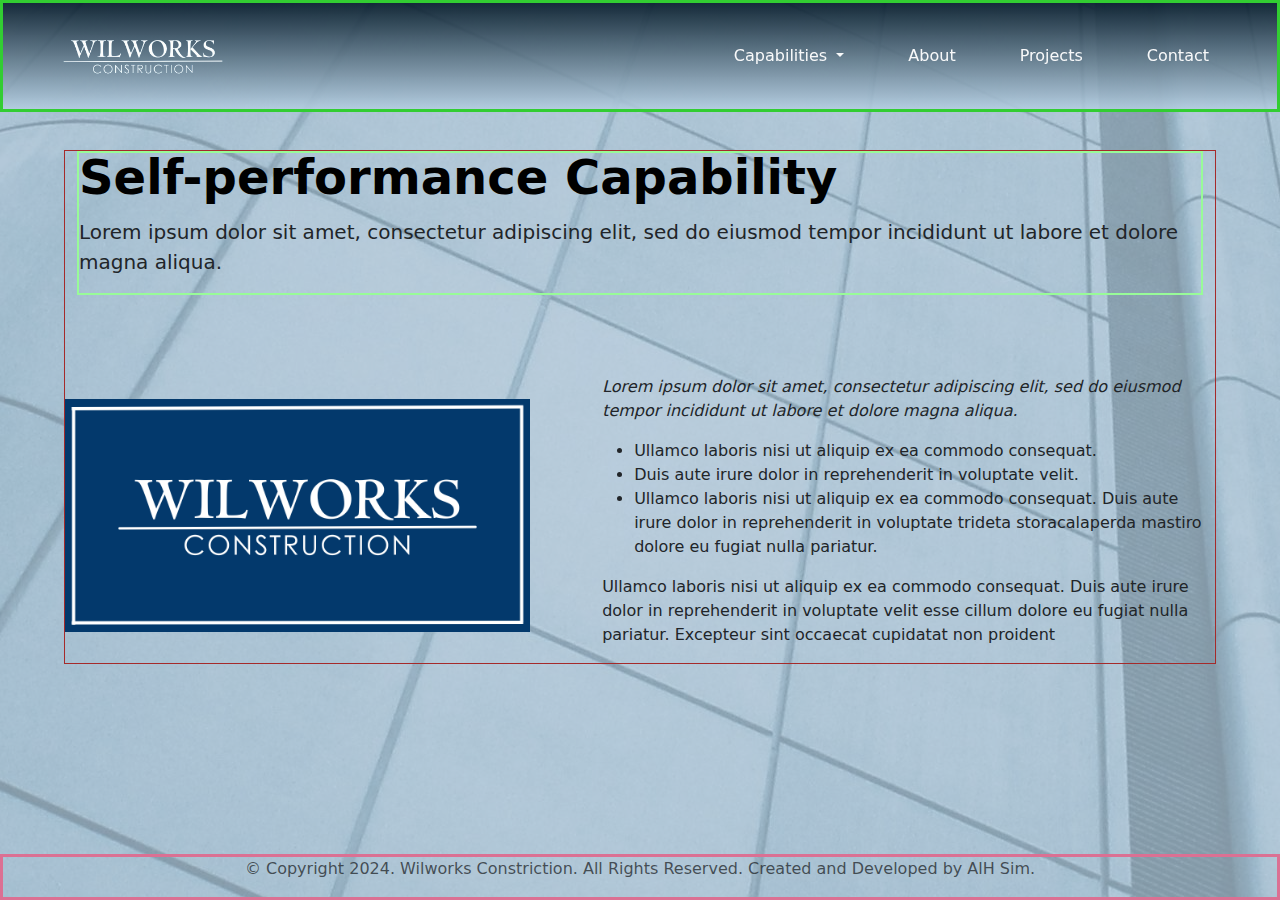
<file: CAPABILITIES/self_performance_capability.html>
<!DOCTYPE html>
<html lang="en">
<head>
    <meta charset="UTF-8">
    <meta name="viewport" content="width=device-width, initial-scale=1.0">
    <title>Wilworks Construction</title>
    <link rel="stylesheet" href="../style.css">
    <link href="https://cdn.jsdelivr.net/npm/bootstrap@5.3.3/dist/css/bootstrap.min.css" 
          rel="stylesheet" 
          integrity="sha384-QWTKZyjpPEjISv5WaRU9OFeRpok6YctnYmDr5pNlyT2bRjXh0JMhjY6hW+ALEwIH" 
          crossorigin="anonymous">
    <script src="https://ajax.googleapis.com/ajax/libs/jquery/3.5.1/jquery.min.js"></script>
    <script src="https://cdnjs.cloudflare.com/ajax/libs/popper.js/1.16.0/umd/popper.min.js"></script>
    <script src="https://cdn.jsdelivr.net/npm/bootstrap@5.3.3/dist/js/bootstrap.bundle.min.js" integrity="sha384-YvpcrYf0tY3lHB60NNkmXc5s9fDVZLESaAA55NDzOxhy9GkcIdslK1eN7N6jIeHz" crossorigin="anonymous"></script>

</head>
<body>
    <div class="main home">
      <section class="section_heading fixed-top">
          <nav class="navbar navbar-expand-lg">
            <div class="container-fluid">
              <a class="navbar-brand" href="../index.html"><img class="logo mx-lg-5" src="../IMG/white_nobg_logo.png" alt="Wilworks Logo"></a>
              <button class="navbar-toggler" type="button" data-bs-toggle="collapse" data-bs-target="#navbarNavDropdown" aria-controls="navbarNavDropdown" aria-expanded="false" aria-label="Toggle navigation" id="navbarTogglerButton">
                <span class="navbar-toggler-icon"></span>
              </button>
              <button type="button" class="btn-close">
                  <span class="btnn" aria-label="Close" aria-hidden="true"></span>
              </button>
              <div class="conn collapse navbar-collapse justify-content-end" id="navbarNavDropdown">
                <ul class="navbar-nav column mx-lg-5">
                  <li class="nav-item dropdown mx-lg-5">
                    <a class="nav-link dropdown-toggle text-light" href="../capabilities.html" role="button" data-bs-toggle="dropdown" aria-expanded="false">
                      Capabilities
                    </a>
                    <ul class="dropdown-menu">
                      <li><a class="dropdown-item" href="./pre_construction.html">Pre-construction</a></li>
                      <li><a class="dropdown-item" href="./self_performance_capability.html">Self-performance Capability</a></li>
                      <li><a class="dropdown-item" href="./construction_management.html">Construction Management</a></li>
                      <li><a class="dropdown-item" href="./general_contracting.html">General Contracting</a></li>
                    </ul>
                  </li>
                  <li class="nav-item">
                    <a class="nav-link text-light" href="../about.html">About</a>
                  </li>
                  <li class="nav-item mx-lg-5">
                    <a class="nav-link text-light" aria-current="page" href="../projects.html">Projects</a>
                  </li>
                  <li class="nav-item">
                    <a class="nav-link text-light" href="../contact.html">Contact</a>
                  </li>
                </ul>                      
              </div>
            </div>
          </nav>
      </section>

        <section class="section _about">
            <div class="container-fluid">
                <div class="item item_title ">
                    <h1 class="display-5 fw-bold text-body-emphasis lh-1 mb-3">Self-performance Capability</h1>
                    <p class="lead">Lorem ipsum dolor sit amet, consectetur adipiscing elit, sed do eiusmod tempor incididunt ut labore et dolore magna aliqua.</p>
                </div>
            </div>

            <div class="row gy-4">
              <div class="col-lg-5 position-relative about-img aos-init aos-animate" data-aos="fade-up" data-aos-delay="150">
                <div class="position-relative mt-4">
                    <img src="../IMG/logo.png" class="img-fluid" alt="">
                    <a href="https://www.youtube.com/watch?v=LXb3EKWsInQ" class="glightbox play-btn"></a>
                </div>
              </div>
              <div class="col-lg-7 d-flex align-items-end aos-init aos-animate" data-aos="fade-up" data-aos-delay="300">
                <div class="content ps-0 ps-lg-5">
                  <p class="fst-italic">
                    Lorem ipsum dolor sit amet, consectetur adipiscing elit, sed do eiusmod tempor incididunt ut labore et dolore
                    magna aliqua.
                  </p>
                  <ul>
                    <li><i class="bi bi-check2-all"></i> Ullamco laboris nisi ut aliquip ex ea commodo consequat.</li>
                    <li><i class="bi bi-check2-all"></i> Duis aute irure dolor in reprehenderit in voluptate velit.</li>
                    <li><i class="bi bi-check2-all"></i> Ullamco laboris nisi ut aliquip ex ea commodo consequat. Duis aute irure dolor in reprehenderit in voluptate trideta storacalaperda mastiro dolore eu fugiat nulla pariatur.</li>
                  </ul>
                  <p>
                    Ullamco laboris nisi ut aliquip ex ea commodo consequat. Duis aute irure dolor in reprehenderit in voluptate
                    velit esse cillum dolore eu fugiat nulla pariatur. Excepteur sint occaecat cupidatat non proident
                  </p>
    
                  <!-- <div class="position-relative mt-4">
                    <img src="/WILWORKS CONSTRUCTION/IMG/logo.png" class="img-fluid" alt="">
                    <a href="https://www.youtube.com/watch?v=LXb3EKWsInQ" class="glightbox play-btn"></a>
                  </div> -->
                </div>
              </div>
            </div>
        </section>

            
    </div>

    <section class="section_footer">
        <footer class="footer">
            <p class="footer_p text-body-secondary text-center">&copy; Copyright 2024. Wilworks Constriction. All Rights Reserved. Created and Developed by AlH Sim.</p>
        </footer>
    </section>
    <script src="../script.js"></script>
</body>
</html>

<!-- Built and Designed by AlH Sim -->
</file>
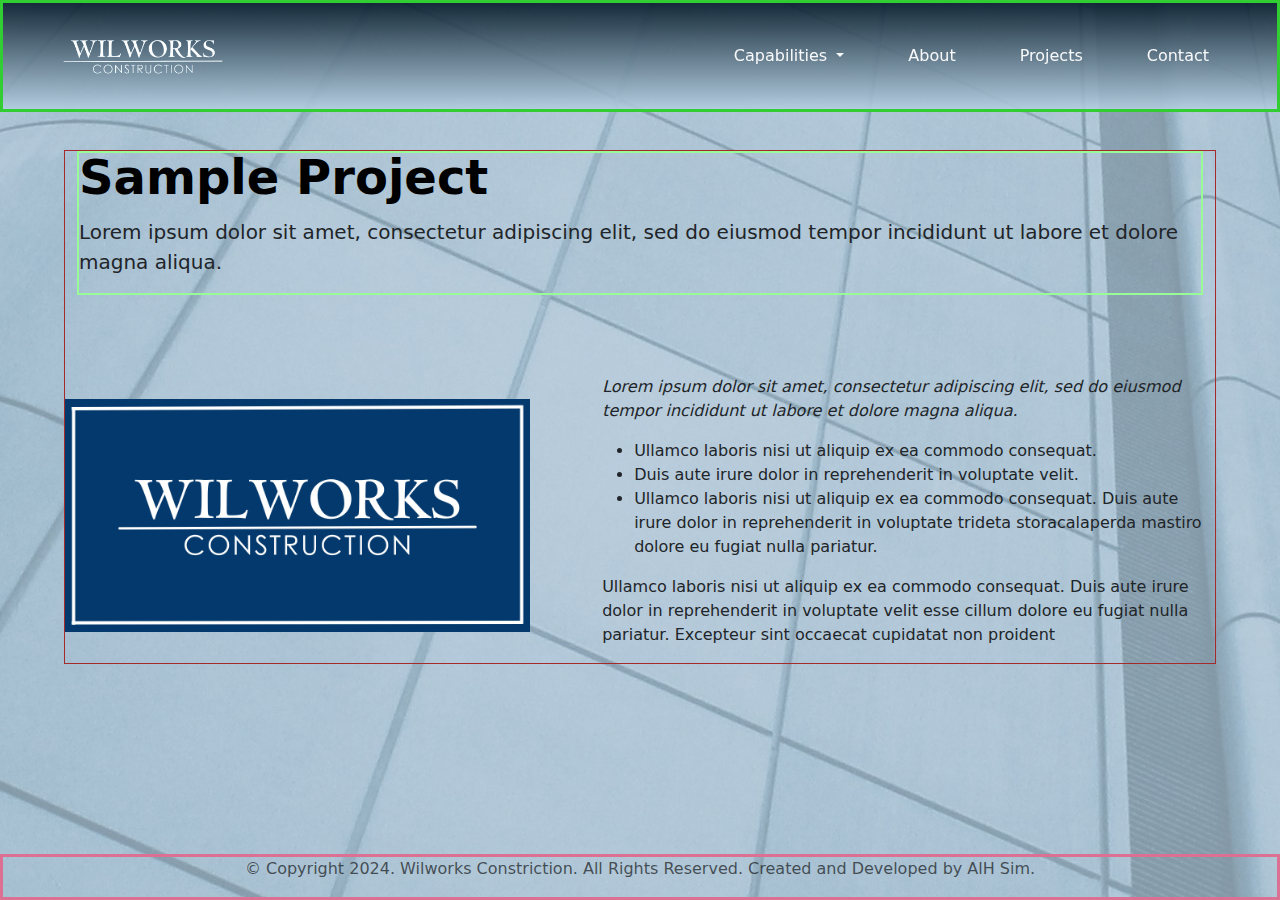
<file: WIL_PROJECTS/proj_sample.html>
<!DOCTYPE html>
<html lang="en">
<head>
    <meta charset="UTF-8">
    <meta name="viewport" content="width=device-width, initial-scale=1.0">
    <title>Wilworks Construction</title>
    <link rel="stylesheet" href="../style.css">
    <link href="https://cdn.jsdelivr.net/npm/bootstrap@5.3.3/dist/css/bootstrap.min.css" 
          rel="stylesheet" 
          integrity="sha384-QWTKZyjpPEjISv5WaRU9OFeRpok6YctnYmDr5pNlyT2bRjXh0JMhjY6hW+ALEwIH" 
          crossorigin="anonymous">
    <script src="https://ajax.googleapis.com/ajax/libs/jquery/3.5.1/jquery.min.js"></script>
    <script src="https://cdnjs.cloudflare.com/ajax/libs/popper.js/1.16.0/umd/popper.min.js"></script>
    <script src="https://cdn.jsdelivr.net/npm/bootstrap@5.3.3/dist/js/bootstrap.bundle.min.js" integrity="sha384-YvpcrYf0tY3lHB60NNkmXc5s9fDVZLESaAA55NDzOxhy9GkcIdslK1eN7N6jIeHz" crossorigin="anonymous"></script>

</head>
<body>
    <div class="main home">
        <section class="section_heading fixed-top">
            <nav class="navbar navbar-expand-lg">
              <div class="container-fluid">
                <a class="navbar-brand" href="../index.html"><img class="logo mx-lg-5" src="../IMG/white_nobg_logo.png" alt="Wilworks Logo"></a>
                <button class="navbar-toggler" type="button" data-bs-toggle="collapse" data-bs-target="#navbarNavDropdown" aria-controls="navbarNavDropdown" aria-expanded="false" aria-label="Toggle navigation" id="navbarTogglerButton">
                  <span class="navbar-toggler-icon"></span>
                </button>
                <button type="button" class="btn-close">
                    <span class="btnn" aria-label="Close" aria-hidden="true"></span>
                </button>
                <div class="conn collapse navbar-collapse justify-content-end" id="navbarNavDropdown">
                  <ul class="navbar-nav column mx-lg-5">
                    <li class="nav-item dropdown mx-lg-5">
                      <a class="nav-link dropdown-toggle text-light" href="../capabilities.html" role="button" data-bs-toggle="dropdown" aria-expanded="false">
                        Capabilities
                      </a>
                      <ul class="dropdown-menu">
                        <li><a class="dropdown-item" href="../CAPABILITIES/pre_construction.html">Pre-construction</a></li>
                        <li><a class="dropdown-item" href="../CAPABILITIES/self_performance_capability.html">Self-performance Capability</a></li>
                        <li><a class="dropdown-item" href="../CAPABILITIES/construction_management.html">Construction Management</a></li>
                        <li><a class="dropdown-item" href="../CAPABILITIES/general_contracting.html">General Contracting</a></li>
                      </ul>
                    </li>
                    <li class="nav-item">
                      <a class="nav-link text-light" href="../about.html">About</a>
                    </li>
                    <li class="nav-item mx-lg-5">
                      <a class="nav-link text-light" aria-current="page" href="../projects.html">Projects</a>
                    </li>
                    <li class="nav-item">
                      <a class="nav-link text-light" href="../contact.html">Contact</a>
                    </li>
                  </ul>                      
                </div>
              </div>
            </nav>
        </section>

        <section class="section _about">
            <div class="container-fluid">
                <div class="item item_title ">
                    <h1 class="display-5 fw-bold text-body-emphasis lh-1 mb-3">Sample Project</h1>
                    <p class="lead">Lorem ipsum dolor sit amet, consectetur adipiscing elit, sed do eiusmod tempor incididunt ut labore et dolore magna aliqua.</p>
                </div>
            </div>

            <div class="row gy-4">
              <div class="col-lg-5 position-relative about-img aos-init aos-animate" data-aos="fade-up" data-aos-delay="150">
                <div class="position-relative mt-4">
                    <img src="../IMG/logo.png" class="img-fluid" alt="">
                    <a href="https://www.youtube.com/watch?v=LXb3EKWsInQ" class="glightbox play-btn"></a>
                </div>
              </div>
              <div class="col-lg-7 d-flex align-items-end aos-init aos-animate" data-aos="fade-up" data-aos-delay="300">
                <div class="content ps-0 ps-lg-5">
                  <p class="fst-italic">
                    Lorem ipsum dolor sit amet, consectetur adipiscing elit, sed do eiusmod tempor incididunt ut labore et dolore
                    magna aliqua.
                  </p>
                  <ul>
                    <li><i class="bi bi-check2-all"></i> Ullamco laboris nisi ut aliquip ex ea commodo consequat.</li>
                    <li><i class="bi bi-check2-all"></i> Duis aute irure dolor in reprehenderit in voluptate velit.</li>
                    <li><i class="bi bi-check2-all"></i> Ullamco laboris nisi ut aliquip ex ea commodo consequat. Duis aute irure dolor in reprehenderit in voluptate trideta storacalaperda mastiro dolore eu fugiat nulla pariatur.</li>
                  </ul>
                  <p>
                    Ullamco laboris nisi ut aliquip ex ea commodo consequat. Duis aute irure dolor in reprehenderit in voluptate
                    velit esse cillum dolore eu fugiat nulla pariatur. Excepteur sint occaecat cupidatat non proident
                  </p>
    
                  <!-- <div class="position-relative mt-4">
                    <img src="/WILWORKS CONSTRUCTION/IMG/logo.png" class="img-fluid" alt="">
                    <a href="https://www.youtube.com/watch?v=LXb3EKWsInQ" class="glightbox play-btn"></a>
                  </div> -->
                </div>
              </div>
            </div>
        </section>

            
    </div>

    <section class="section_footer">
        <footer class="footer">
            <p class="footer_p text-body-secondary text-center">&copy; Copyright 2024. Wilworks Constriction. All Rights Reserved. Created and Developed by AlH Sim.</p>
        </footer>
    </section>
    <script src="../script.js"></script>
</body>
</html>

<!-- Built and Designed by AlH Sim -->
</file>
<file: style.css>
/* 
pallette:
#011f4b
#03396c
#005b96
#6497b1
#b3cde0

white 
#e9f2f9
 */

* {
    margin: 0;
    padding: 0;
}

body {
    position: relative;
    background-image: url("IMG/building.jpg");
    background-position: center;
    display: flex;
    flex-direction: column;
    min-height: 100vh;
}


/* Light Mask before the backgound image */

body::before { 
    content: "";
    position: absolute;
    top: 0;
    left: 0;
    right: 0;
    bottom: 0;
    background-color: rgba(179, 205, 224, 0.732);
    z-index: -1;
}


.main {
    display: flex;
    flex-direction: column;
    height: 100svh;
}

.home {
    flex: 1;
}

.logo {
    height: 80px;
}

.section_heading {
    border: 3px solid limegreen;
    z-index: 1;
    background: linear-gradient(0deg, rgba(179, 205, 224, 0.892) 0%, rgba(6, 27, 42, 0.91) 100%);
    /* background: linear-gradient(0deg, rgba(179,205,224,0.2679446778711485) 13%, rgba(179,205,224,0.542454481792717) 45%, rgba(179,205,224,0.6825105042016807) 59%); */
    /* height: 100svh; */
}

/* .navbar {
    
} */

.section_home {
    border: 5px solid mediumslateblue;
    bottom: 0;
    left: 0;
    margin: 0 0 8em 5em;
    /* position: relative; */
}

.section_footer {
    border: 3px solid palevioletred;
}

.section {
    border: 1px solid brown;
    margin: 2em 4em;
    margin-top: 150px;
    /* position: absolute; */
    /* bottom: 0; */
}

.grid_container {
    display: grid;
    grid-template-columns: 1fr 1fr;
    grid-template-rows: 1fr 1fr ;
    gap: 5em;
    height: fit-content;
}

.item_title {
    /* grid-column: span 2; */
    /* height: min-content; */
    grid-area: ;
    margin-bottom: 5em;
}

.title_description {
    margin: 0 !important;
}

.item {
    border: 2px solid palegreen;
}

.about_img {
    float: left !important;
    width: 700px;
    margin-right: 3em;
}

.about_conntainer {
    display: flex;
}

/* .about_p {
    text-align: justify;
} */

.project_img {
    width: 300px;
}

@media (max-width: 991px) {
    .logo {
        height: 50px;
        margin: 0.5em;
    }

    .p_footer {
        width: 460px;
    }

    .section_home {
        position: absolute;
        width: 400px;
        top: 50%;
        left: 50%;
        transform: translate(-50%, -50%);
        text-align: center;
        margin: 0 auto;
    }

    .conn {
        height: 100svh;
    }

    .btn-close {
        margin: 2em;
    }

    .section {
        border: 1px solid brown;
        margin: 2em 2em;
        margin-top: 150px;
    }

    .grid_container {
        display: flex;
        flex-direction: column;
        gap: 3rem;
    }

    .first_capabilities {
        margin-top: 5rem;
    }

    .about_container {
        display: flex;
        float: left;
    }

}
</file>
